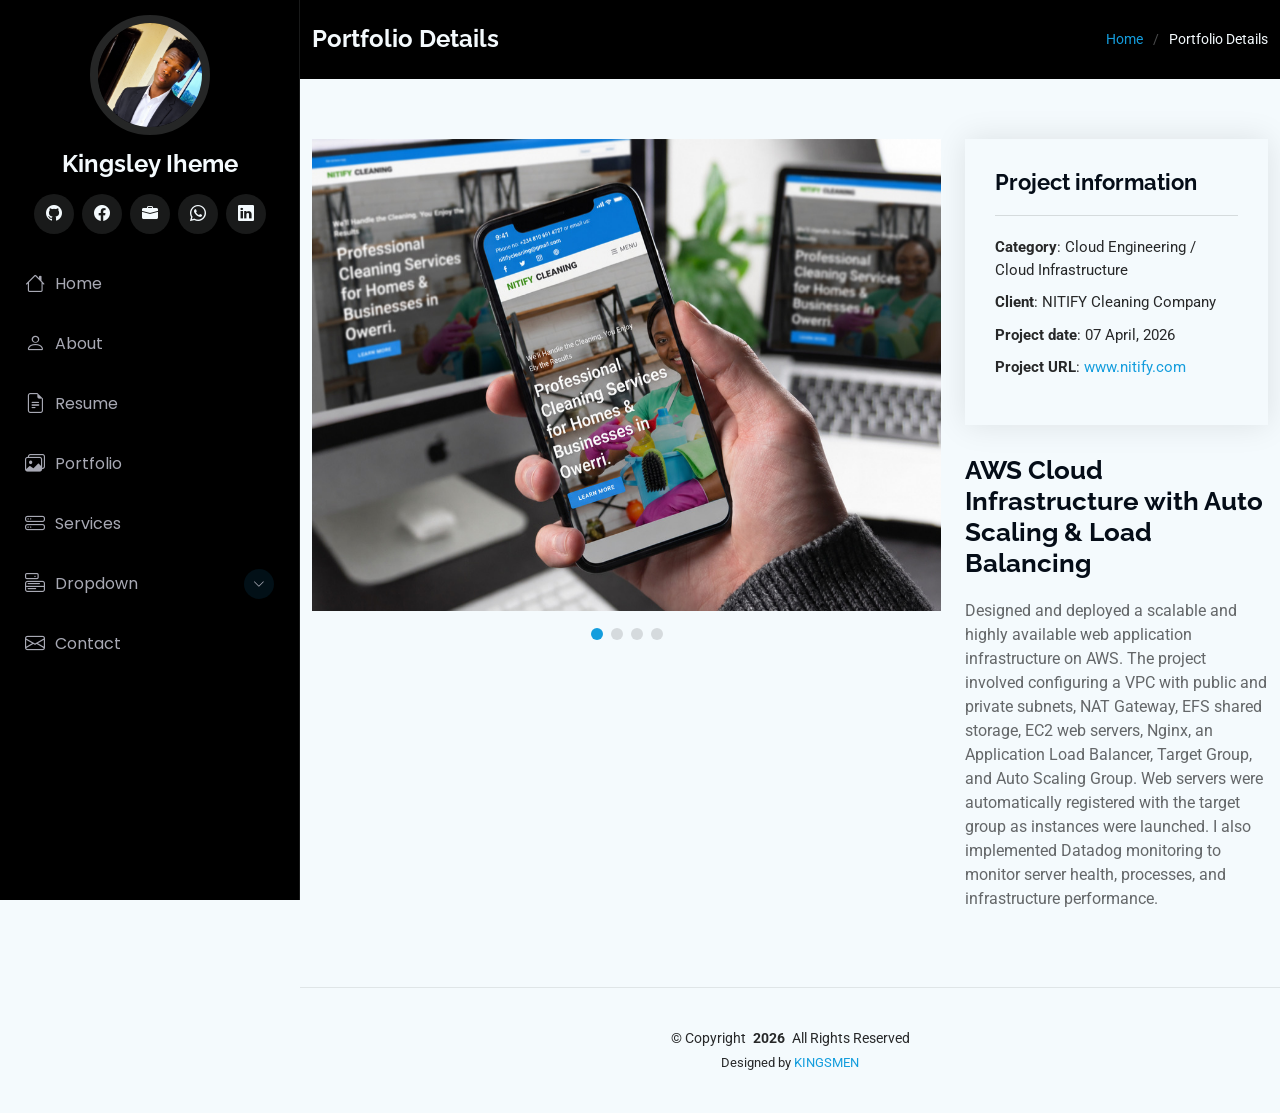
<file: portfolio-details.html>
<!DOCTYPE html>
<html lang="en">

<head>
  <meta charset="utf-8">
  <meta content="width=device-width, initial-scale=1.0" name="viewport">
  <title>Portfolio Details - KINGSMEN WEBSITE</title>
  <meta content="" name="description">
  <meta content="" name="keywords">

  <!-- Favicons -->
  <link href="assets/img/favicon.png" rel="icon">
  <link href="assets/img/apple-touch-icon.png" rel="apple-touch-icon">

  <!-- Fonts -->
  <link href="https://fonts.googleapis.com" rel="preconnect">
  <link href="https://fonts.gstatic.com" rel="preconnect" crossorigin>
  <link href="https://fonts.googleapis.com/css2?family=Roboto:ital,wght@0,100;0,300;0,400;0,500;0,700;0,900;1,100;1,300;1,400;1,500;1,700;1,900&family=Poppins:ital,wght@0,100;0,200;0,300;0,400;0,500;0,600;0,700;0,800;0,900;1,100;1,200;1,300;1,400;1,500;1,600;1,700;1,800;1,900&family=Raleway:ital,wght@0,100;0,200;0,300;0,400;0,500;0,600;0,700;0,800;0,900;1,100;1,200;1,300;1,400;1,500;1,600;1,700;1,800;1,900&display=swap" rel="stylesheet">

  <!-- Vendor CSS Files -->
  <link href="assets/vendor/bootstrap/css/bootstrap.min.css" rel="stylesheet">
  <link href="assets/vendor/bootstrap-icons/bootstrap-icons.css" rel="stylesheet">
  <link href="assets/vendor/aos/aos.css" rel="stylesheet">
  <link href="assets/vendor/glightbox/css/glightbox.min.css" rel="stylesheet">
  <link href="assets/vendor/swiper/swiper-bundle.min.css" rel="stylesheet">

  <!-- Main CSS File -->
  <link href="assets/css/main.css" rel="stylesheet">

  <!-- =======================================================
  * Template Name: KINGSMEN
  * Template URL: https://bootstrapmade.com/KINGSMEN-bootstrap-portfolio-websites-template/
  * Updated: Jun 29 2024 with Bootstrap v5.3.3
  * Author: BootstrapMade.com
  * License: https://bootstrapmade.com/license/
  ======================================================== -->
</head>

<body class="portfolio-details-page">

  <header id="header" class="header dark-background d-flex flex-column">
    <i class="header-toggle d-xl-none bi bi-list"></i>

    <div class="profile-img">
      <img src="assets/img/my-profile-img.jpg" alt="" class="img-fluid rounded-circle">
    </div>

    <a href="index.html" class="logo d-flex align-items-center justify-content-center">
      <!-- Uncomment the line below if you also wish to use an image logo -->
      <!-- <img src="assets/img/logo.png" alt=""> -->
      <h1 class="sitename">Kingsley Iheme</h1>
    </a>

    <div class="social-links text-center">
      <a href="https://github.com/Kingsmen55944" class="github" target="_blank" rel="noopener noreferrer">
    <i class="bi bi-github"></i>
</a>
      <a href="https://www.facebook.com/share/19dTwUuHgq/" class="facebook"><i class="bi bi-facebook"></i></a>
      <a href="https://www.upwork.com/freelancers/~01be17af143e6001e0" class="upwork" target="_blank" rel="noopener noreferrer">
    <i class="bi bi-briefcase-fill"></i>
</a>      <a href="https://wa.me/2348107988247" target="_blank">
    <i class="bi bi-whatsapp"></i>
</a>
      <a href="https://www.linkedin.com/in/kingsley-ugochukwu-iheme-91b110419?utm_source=share_via&utm_content=profile&utm_medium=member_android" class="linkedin"><i class="bi bi-linkedin"></i></a>
    </div>

    <nav id="navmenu" class="navmenu">
      <ul>
        <li><a href="#hero"><i class="bi bi-house navicon"></i>Home</a></li>
        <li><a href="#about"><i class="bi bi-person navicon"></i> About</a></li>
        <li><a href="#resume"><i class="bi bi-file-earmark-text navicon"></i> Resume</a></li>
        <li><a href="#portfolio"><i class="bi bi-images navicon"></i> Portfolio</a></li>
        <li><a href="#services"><i class="bi bi-hdd-stack navicon"></i> Services</a></li>
        <li class="dropdown"><a href="#"><i class="bi bi-menu-button navicon"></i> <span>Dropdown</span> <i class="bi bi-chevron-down toggle-dropdown"></i></a>
          <ul>
            <li><a href="#">Dropdown 1</a></li>
            <li class="dropdown"><a href="#"><span>Deep Dropdown</span> <i class="bi bi-chevron-down toggle-dropdown"></i></a>
              <ul>
                <li><a href="#">Deep Dropdown 1</a></li>
                <li><a href="#">Deep Dropdown 2</a></li>
                <li><a href="#">Deep Dropdown 3</a></li>
                <li><a href="#">Deep Dropdown 4</a></li>
                <li><a href="#">Deep Dropdown 5</a></li>
              </ul>
            </li>
            <li><a href="#">Dropdown 2</a></li>
            <li><a href="#">Dropdown 3</a></li>
            <li><a href="#">Dropdown 4</a></li>
          </ul>
        </li>
        <li><a href="#contact"><i class="bi bi-envelope navicon"></i> Contact</a></li>
      </ul>
    </nav>

  </header>

  <main class="main">

    <!-- Page Title -->
    <div class="page-title dark-background">
      <div class="container d-lg-flex justify-content-between align-items-center">
        <h1 class="mb-2 mb-lg-0">Portfolio Details</h1>
        <nav class="breadcrumbs">
          <ol>
            <li><a href="index.html">Home</a></li>
            <li class="current">Portfolio Details</li>
          </ol>
        </nav>
      </div>
    </div><!-- End Page Title -->

    <!-- Portfolio Details Section -->
    <section id="portfolio-details" class="portfolio-details section">

      <div class="container" data-aos="fade-up" data-aos-delay="100">

        <div class="row gy-4">

          <div class="col-lg-8">
            <div class="portfolio-details-slider swiper init-swiper">

              <script type="application/json" class="swiper-config">
                {
                  "loop": true,
                  "speed": 600,
                  "autoplay": {
                    "delay": 5000
                  },
                  "slidesPerView": "auto",
                  "pagination": {
                    "el": ".swiper-pagination",
                    "type": "bullets",
                    "clickable": true
                  }
                }
              </script>

              <div class="swiper-wrapper align-items-center">

                <div class="swiper-slide">
                  <img src="assets/img/portfolio/app-1.jpg" alt="">
                </div>

                <div class="swiper-slide">
                  <img src="assets/img/portfolio/mmm.jpg" alt="">
                </div>

                <div class="swiper-slide">
                  <img src="assets/img/portfolio/awsBK.jpg" alt="">
                </div>

                <div class="swiper-slide">
                  <img src="assets/img/portfolio/lll.jpg" alt="">
                </div>

              </div>
              <div class="swiper-pagination"></div>
            </div>
          </div>

          <div class="col-lg-4">
            <div class="portfolio-info" data-aos="fade-up" data-aos-delay="200">
              <h3>Project information</h3>
              <ul>
                <li><strong>Category</strong>: Cloud Engineering / Cloud Infrastructure</li>
                <li><strong>Client</strong>: NITIFY Cleaning Company</li>
                <li><strong>Project date</strong>: 07 April, 2026</li>
                <li><strong>Project URL</strong>: <a href="https://nitify1.netlify.app/">www.nitify.com</a></li>
              </ul>
            </div>
            <div class="portfolio-description" data-aos="fade-up" data-aos-delay="300">
              <h2>AWS Cloud Infrastructure with Auto Scaling & Load Balancing</h2>
              <p>
                Designed and deployed a scalable and highly available web application infrastructure on AWS. The project involved configuring a VPC with public and private subnets, NAT Gateway, EFS shared storage, EC2 web servers, Nginx, an Application Load Balancer, Target Group, and Auto Scaling Group. Web servers were automatically registered with the target group as instances were launched. I also implemented Datadog monitoring to monitor server health, processes, and infrastructure performance.

              </p>
            </div>
          </div>

        </div>

      </div>

    </section><!-- /Portfolio Details Section -->

  </main>

  <footer id="footer" class="footer position-relative light-background">

    <div class="container">
      <div class="copyright text-center ">
        <p>© <span>Copyright</span> <strong class="px-1 sitename">2026</strong> <span>All Rights Reserved</span></p>
      </div>
      <div class="credits">
        <!-- All the links in the footer should remain intact. -->
        <!-- You can delete the links only if you've purchased the pro version. -->
        <!-- Licensing information: https://bootstrapmade.com/license/ -->
        <!-- Purchase the pro version with working PHP/AJAX contact form: [buy-url] -->
        Designed by <a href="https://www.linkedin.com/in/kingsley-ugochukwu-iheme-91b110419?utm_source=share_via&utm_content=profile&utm_medium=member_android">KINGSMEN</a>
      </div>
    </div>

  </footer>

  <!-- Scroll Top -->
  <a href="#" id="scroll-top" class="scroll-top d-flex align-items-center justify-content-center"><i class="bi bi-arrow-up-short"></i></a>

  <!-- Preloader -->
  <div id="preloader"></div>

  <!-- Vendor JS Files -->
  <script src="assets/vendor/bootstrap/js/bootstrap.bundle.min.js"></script>
  <script src="assets/vendor/php-email-form/validate.js"></script>
  <script src="assets/vendor/aos/aos.js"></script>
  <script src="assets/vendor/typed.js/typed.umd.js"></script>
  <script src="assets/vendor/purecounter/purecounter_vanilla.js"></script>
  <script src="assets/vendor/waypoints/noframework.waypoints.js"></script>
  <script src="assets/vendor/glightbox/js/glightbox.min.js"></script>
  <script src="assets/vendor/imagesloaded/imagesloaded.pkgd.min.js"></script>
  <script src="assets/vendor/isotope-layout/isotope.pkgd.min.js"></script>
  <script src="assets/vendor/swiper/swiper-bundle.min.js"></script>

  <!-- Main JS File -->
  <script src="assets/js/main.js"></script>

</body>

</html>
</file>
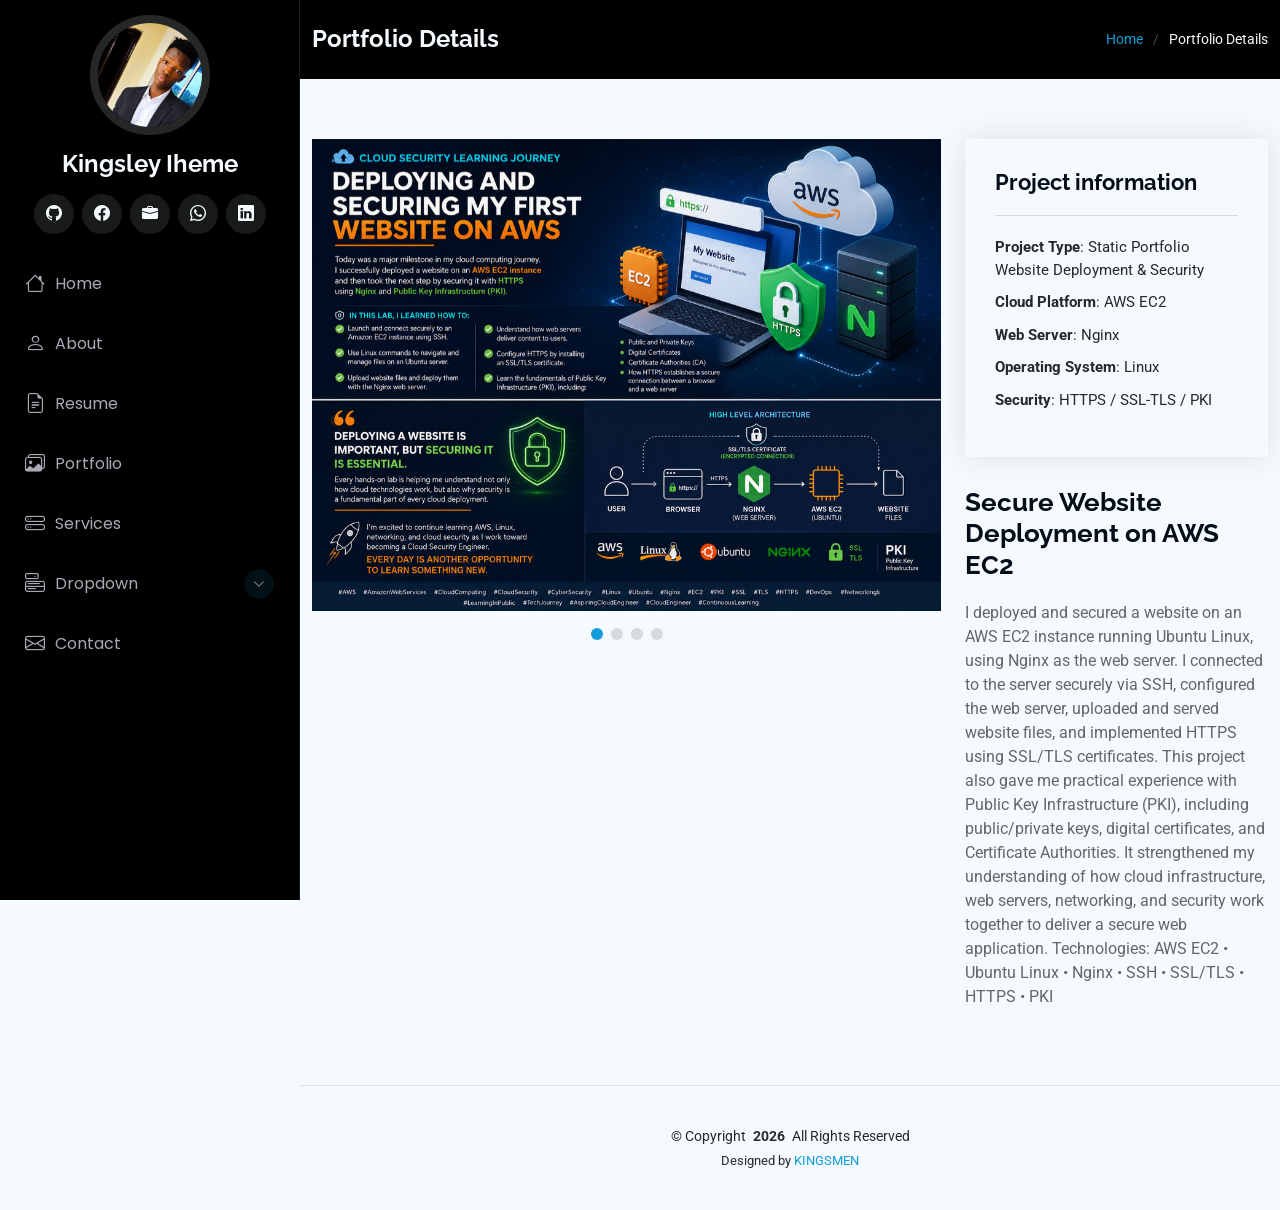
<file: project-cybersecurity.html>
<!DOCTYPE html>
<html lang="en">

<head>
  <meta charset="utf-8">
  <meta content="width=device-width, initial-scale=1.0" name="viewport">
  <title>Portfolio Details - KINGSMEN WEBSITE</title>
  <meta content="" name="description">
  <meta content="" name="keywords">

  <!-- Favicons -->
  <link href="assets/img/favicon.png" rel="icon">
  <link href="assets/img/apple-touch-icon.png" rel="apple-touch-icon">

  <!-- Fonts -->
  <link href="https://fonts.googleapis.com" rel="preconnect">
  <link href="https://fonts.gstatic.com" rel="preconnect" crossorigin>
  <link href="https://fonts.googleapis.com/css2?family=Roboto:ital,wght@0,100;0,300;0,400;0,500;0,700;0,900;1,100;1,300;1,400;1,500;1,700;1,900&family=Poppins:ital,wght@0,100;0,200;0,300;0,400;0,500;0,600;0,700;0,800;0,900;1,100;1,200;1,300;1,400;1,500;1,600;1,700;1,800;1,900&family=Raleway:ital,wght@0,100;0,200;0,300;0,400;0,500;0,600;0,700;0,800;0,900;1,100;1,200;1,300;1,400;1,500;1,600;1,700;1,800;1,900&display=swap" rel="stylesheet">

  <!-- Vendor CSS Files -->
  <link href="assets/vendor/bootstrap/css/bootstrap.min.css" rel="stylesheet">
  <link href="assets/vendor/bootstrap-icons/bootstrap-icons.css" rel="stylesheet">
  <link href="assets/vendor/aos/aos.css" rel="stylesheet">
  <link href="assets/vendor/glightbox/css/glightbox.min.css" rel="stylesheet">
  <link href="assets/vendor/swiper/swiper-bundle.min.css" rel="stylesheet">

  <!-- Main CSS File -->
  <link href="assets/css/main.css" rel="stylesheet">

  <!-- =======================================================
  * Template Name: KINGSMEN
  * Template URL: https://bootstrapmade.com/KINGSMEN-bootstrap-portfolio-websites-template/
  * Updated: Jun 29 2024 with Bootstrap v5.3.3
  * Author: BootstrapMade.com
  * License: https://bootstrapmade.com/license/
  ======================================================== -->
</head>

<body class="portfolio-details-page">

  <header id="header" class="header dark-background d-flex flex-column">
    <i class="header-toggle d-xl-none bi bi-list"></i>

    <div class="profile-img">
      <img src="assets/img/my-profile-img.jpg" alt="" class="img-fluid rounded-circle">
    </div>

    <a href="index.html" class="logo d-flex align-items-center justify-content-center">
      <!-- Uncomment the line below if you also wish to use an image logo -->
      <!-- <img src="assets/img/logo.png" alt=""> -->
      <h1 class="sitename">Kingsley Iheme</h1>
    </a>

    <div class="social-links text-center">
      <a href="https://github.com/Kingsmen55944" class="github" target="_blank" rel="noopener noreferrer">
    <i class="bi bi-github"></i>
</a>
      <a href="https://www.facebook.com/share/19dTwUuHgq/" class="facebook"><i class="bi bi-facebook"></i></a>
      <a href="https://www.upwork.com/freelancers/~01be17af143e6001e0" class="upwork" target="_blank" rel="noopener noreferrer">
    <i class="bi bi-briefcase-fill"></i>
</a>      <a href="https://wa.me/2348107988247" target="_blank">
    <i class="bi bi-whatsapp"></i>
</a>
      <a href="https://www.linkedin.com/in/kingsley-ugochukwu-iheme-91b110419?utm_source=share_via&utm_content=profile&utm_medium=member_android" class="linkedin"><i class="bi bi-linkedin"></i></a>
    </div>

    <nav id="navmenu" class="navmenu">
      <ul>
        <li><a href="#hero"><i class="bi bi-house navicon"></i>Home</a></li>
        <li><a href="#about"><i class="bi bi-person navicon"></i> About</a></li>
        <li><a href="#resume"><i class="bi bi-file-earmark-text navicon"></i> Resume</a></li>
        <li><a href="#portfolio"><i class="bi bi-images navicon"></i> Portfolio</a></li>
        <li><a href="#services"><i class="bi bi-hdd-stack navicon"></i> Services</a></li>
        <li class="dropdown"><a href="#"><i class="bi bi-menu-button navicon"></i> <span>Dropdown</span> <i class="bi bi-chevron-down toggle-dropdown"></i></a>
          <ul>
            <li><a href="#">Dropdown 1</a></li>
            <li class="dropdown"><a href="#"><span>Deep Dropdown</span> <i class="bi bi-chevron-down toggle-dropdown"></i></a>
              <ul>
                <li><a href="#">Deep Dropdown 1</a></li>
                <li><a href="#">Deep Dropdown 2</a></li>
                <li><a href="#">Deep Dropdown 3</a></li>
                <li><a href="#">Deep Dropdown 4</a></li>
                <li><a href="#">Deep Dropdown 5</a></li>
              </ul>
            </li>
            <li><a href="#">Dropdown 2</a></li>
            <li><a href="#">Dropdown 3</a></li>
            <li><a href="#">Dropdown 4</a></li>
          </ul>
        </li>
        <li><a href="#contact"><i class="bi bi-envelope navicon"></i> Contact</a></li>
      </ul>
    </nav>

  </header>

  <main class="main">

    <!-- Page Title -->
    <div class="page-title dark-background">
      <div class="container d-lg-flex justify-content-between align-items-center">
        <h1 class="mb-2 mb-lg-0">Portfolio Details</h1>
        <nav class="breadcrumbs">
          <ol>
            <li><a href="index.html">Home</a></li>
            <li class="current">Portfolio Details</li>
          </ol>
        </nav>
      </div>
    </div><!-- End Page Title -->

    <!-- Portfolio Details Section -->
    <section id="portfolio-details" class="portfolio-details section">

      <div class="container" data-aos="fade-up" data-aos-delay="100">

        <div class="row gy-4">

          <div class="col-lg-8">
            <div class="portfolio-details-slider swiper init-swiper">

              <script type="application/json" class="swiper-config">
                {
                  "loop": true,
                  "speed": 600,
                  "autoplay": {
                    "delay": 5000
                  },
                  "slidesPerView": "auto",
                  "pagination": {
                    "el": ".swiper-pagination",
                    "type": "bullets",
                    "clickable": true
                  }
                }
              </script>

              <div class="swiper-wrapper align-items-center">

                <div class="swiper-slide">
                  <img src="assets/img/portfolio/front.jpg" alt="">
                </div>

                <div class="swiper-slide">
  <div class="video-thumbnail" onclick="openVideo()">
    
    <img src="assets/img/portfolio/aws.jpg"
         alt="AWS Project Video">

    <div class="video-play-icon">
      <i class="bi bi-play-fill"></i>
    </div>

  </div>
</div>
<div class="swiper-slide">
                  <img src="assets/img/portfolio/A.jpg" alt="">
                </div>

                <div class="swiper-slide">
                  <img src="assets/img/portfolio/sss.jpg" alt="">
                </div>

              </div>
              <div class="swiper-pagination"></div>
            </div>
          </div>

          <div class="col-lg-4">
            <div class="portfolio-info" data-aos="fade-up" data-aos-delay="200">
              <h3>Project information</h3>
              <ul>
                <li><strong>Project Type</strong>: Static Portfolio Website Deployment & Security</li>
                <li><strong>Cloud Platform</strong>: AWS EC2</li>
                <li><strong>Web Server</strong>: Nginx</li>
                <li><strong>Operating System</strong>: Linux</li>
                <li><strong>Security</strong>: HTTPS / SSL-TLS / PKI</li>
              </ul>
            </div>
            <div class="portfolio-description" data-aos="fade-up" data-aos-delay="300">
              <h2>Secure Website Deployment on AWS EC2</h2>
              <p>
                I deployed and secured a website on an AWS EC2 instance running Ubuntu Linux, using Nginx as the web server. I connected to the server securely via SSH, configured the web server, uploaded and served website files, and implemented HTTPS using SSL/TLS certificates.
This project also gave me practical experience with Public Key Infrastructure (PKI), including public/private keys, digital certificates, and Certificate Authorities. It strengthened my understanding of how cloud infrastructure, web servers, networking, and security work together to deliver a secure web application.
Technologies: AWS EC2 • Ubuntu Linux • Nginx • SSH • SSL/TLS • HTTPS • PKI

              </p>
            </div>
          </div>

        </div>

      </div>

    </section><!-- /Portfolio Details Section -->

  </main>

  <footer id="footer" class="footer position-relative light-background">

    <div class="container">
      <div class="copyright text-center ">
        <p>© <span>Copyright</span> <strong class="px-1 sitename">2026</strong> <span>All Rights Reserved</span></p>
      </div>
      <div class="credits">
        <!-- All the links in the footer should remain intact. -->
        <!-- You can delete the links only if you've purchased the pro version. -->
        <!-- Licensing information: https://bootstrapmade.com/license/ -->
        <!-- Purchase the pro version with working PHP/AJAX contact form: [buy-url] -->
        Designed by <a href="https://www.linkedin.com/in/kingsley-ugochukwu-iheme-91b110419?utm_source=share_via&utm_content=profile&utm_medium=member_android">KINGSMEN</a>
      </div>
    </div>

  </footer>

  <!-- Scroll Top -->
  <a href="#" id="scroll-top" class="scroll-top d-flex align-items-center justify-content-center"><i class="bi bi-arrow-up-short"></i></a>

  <!-- Preloader -->
  <div id="preloader"></div>

  <!-- Vendor JS Files -->
  <script src="assets/vendor/bootstrap/js/bootstrap.bundle.min.js"></script>
  <script src="assets/vendor/php-email-form/validate.js"></script>
  <script src="assets/vendor/aos/aos.js"></script>
  <script src="assets/vendor/typed.js/typed.umd.js"></script>
  <script src="assets/vendor/purecounter/purecounter_vanilla.js"></script>
  <script src="assets/vendor/waypoints/noframework.waypoints.js"></script>
  <script src="assets/vendor/glightbox/js/glightbox.min.js"></script>
  <script src="assets/vendor/imagesloaded/imagesloaded.pkgd.min.js"></script>
  <script src="assets/vendor/isotope-layout/isotope.pkgd.min.js"></script>
  <script src="assets/vendor/swiper/swiper-bundle.min.js"></script>

  <!-- Main JS File -->
  <script src="assets/js/main.js"></script>
<!-- Video Popup -->
<div id="videoModal" class="video-modal">

  <span class="video-close" onclick="closeVideo()">&times;</span>

  <video id="myVideo" controls>
    <source src="assets/videos/testing.mp4" type="video/mp4">
    Your browser does not support the video tag.
  </video>

</div>
<script>
function openVideo() {
  document.getElementById("videoModal").style.display = "flex";
}

function closeVideo() {
  document.getElementById("videoModal").style.display = "none";
  document.getElementById("myVideo").pause();
  document.getElementById("myVideo").currentTime = 0;
}
</script>
</body>

</html>
</file>
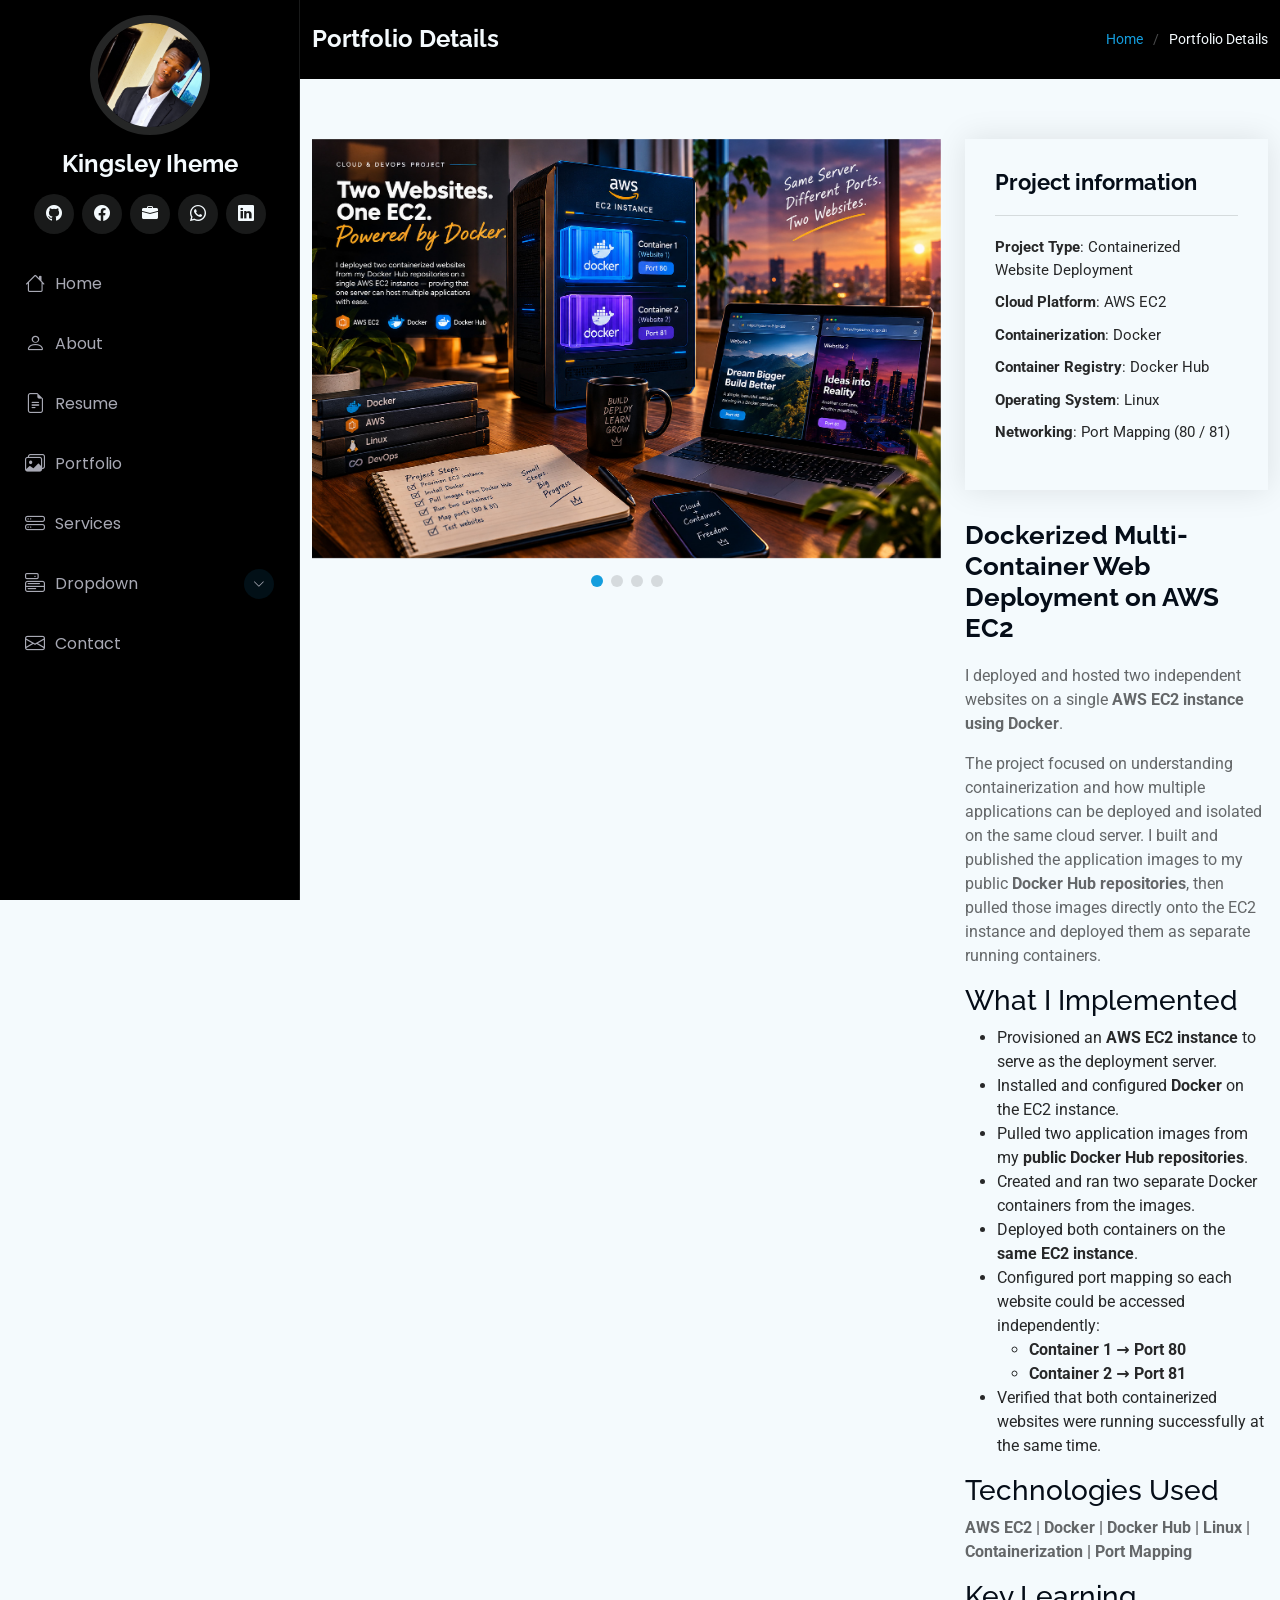
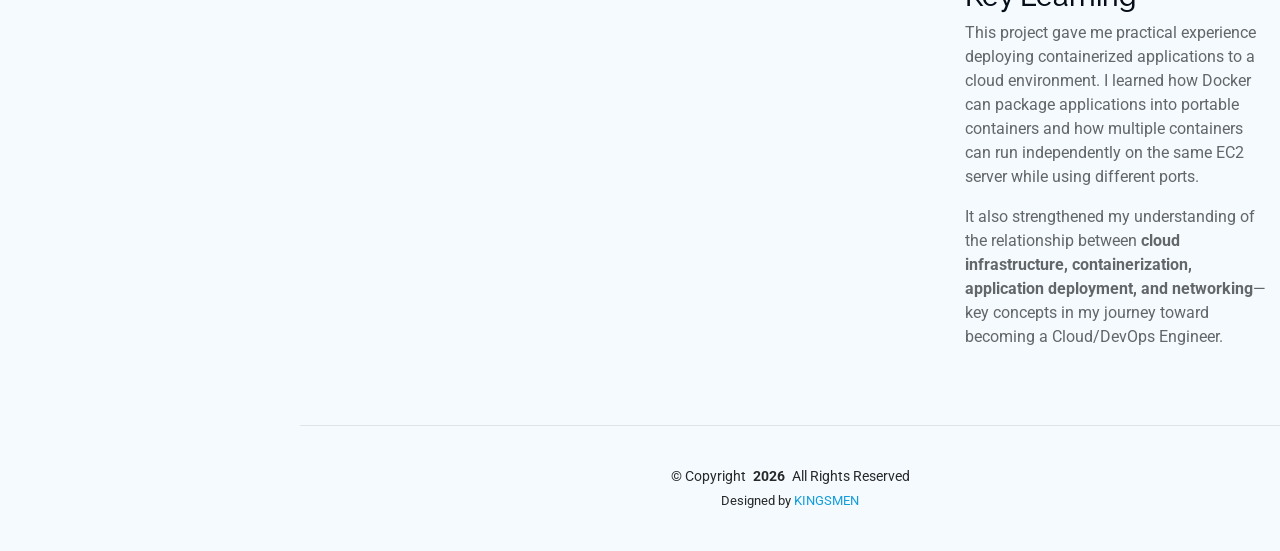
<file: project-devops.html>
<!DOCTYPE html>
<html lang="en">

<head>
  <meta charset="utf-8">
  <meta content="width=device-width, initial-scale=1.0" name="viewport">
  <title>Portfolio Details - KINGSMEN WEBSITE</title>
  <meta content="" name="description">
  <meta content="" name="keywords">

  <!-- Favicons -->
  <link href="assets/img/favicon.png" rel="icon">
  <link href="assets/img/apple-touch-icon.png" rel="apple-touch-icon">

  <!-- Fonts -->
  <link href="https://fonts.googleapis.com" rel="preconnect">
  <link href="https://fonts.gstatic.com" rel="preconnect" crossorigin>
  <link href="https://fonts.googleapis.com/css2?family=Roboto:ital,wght@0,100;0,300;0,400;0,500;0,700;0,900;1,100;1,300;1,400;1,500;1,700;1,900&family=Poppins:ital,wght@0,100;0,200;0,300;0,400;0,500;0,600;0,700;0,800;0,900;1,100;1,200;1,300;1,400;1,500;1,600;1,700;1,800;1,900&family=Raleway:ital,wght@0,100;0,200;0,300;0,400;0,500;0,600;0,700;0,800;0,900;1,100;1,200;1,300;1,400;1,500;1,600;1,700;1,800;1,900&display=swap" rel="stylesheet">

  <!-- Vendor CSS Files -->
  <link href="assets/vendor/bootstrap/css/bootstrap.min.css" rel="stylesheet">
  <link href="assets/vendor/bootstrap-icons/bootstrap-icons.css" rel="stylesheet">
  <link href="assets/vendor/aos/aos.css" rel="stylesheet">
  <link href="assets/vendor/glightbox/css/glightbox.min.css" rel="stylesheet">
  <link href="assets/vendor/swiper/swiper-bundle.min.css" rel="stylesheet">

  <!-- Main CSS File -->
  <link href="assets/css/main.css" rel="stylesheet">

  <!-- =======================================================
  * Template Name: KINGSMEN
  * Template URL: https://bootstrapmade.com/KINGSMEN-bootstrap-portfolio-websites-template/
  * Updated: Jun 29 2024 with Bootstrap v5.3.3
  * Author: BootstrapMade.com
  * License: https://bootstrapmade.com/license/
  ======================================================== -->
</head>

<body class="portfolio-details-page">

  <header id="header" class="header dark-background d-flex flex-column">
    <i class="header-toggle d-xl-none bi bi-list"></i>

    <div class="profile-img">
      <img src="assets/img/my-profile-img.jpg" alt="" class="img-fluid rounded-circle">
    </div>

    <a href="index.html" class="logo d-flex align-items-center justify-content-center">
      <!-- Uncomment the line below if you also wish to use an image logo -->
      <!-- <img src="assets/img/logo.png" alt=""> -->
      <h1 class="sitename">Kingsley Iheme</h1>
    </a>

    <div class="social-links text-center">
      <a href="https://github.com/Kingsmen55944" class="github" target="_blank" rel="noopener noreferrer">
    <i class="bi bi-github"></i>
</a>
      <a href="https://www.facebook.com/share/19dTwUuHgq/" class="facebook"><i class="bi bi-facebook"></i></a>
      <a href="https://www.upwork.com/freelancers/~01be17af143e6001e0" class="upwork" target="_blank" rel="noopener noreferrer">
    <i class="bi bi-briefcase-fill"></i>
</a>      <a href="https://wa.me/2348107988247" target="_blank">
    <i class="bi bi-whatsapp"></i>
</a>
      <a href="https://www.linkedin.com/in/kingsley-ugochukwu-iheme-91b110419?utm_source=share_via&utm_content=profile&utm_medium=member_android" class="linkedin"><i class="bi bi-linkedin"></i></a>
    </div>

    <nav id="navmenu" class="navmenu">
      <ul>
        <li><a href="#hero"><i class="bi bi-house navicon"></i>Home</a></li>
        <li><a href="#about"><i class="bi bi-person navicon"></i> About</a></li>
        <li><a href="#resume"><i class="bi bi-file-earmark-text navicon"></i> Resume</a></li>
        <li><a href="#portfolio"><i class="bi bi-images navicon"></i> Portfolio</a></li>
        <li><a href="#services"><i class="bi bi-hdd-stack navicon"></i> Services</a></li>
        <li class="dropdown"><a href="#"><i class="bi bi-menu-button navicon"></i> <span>Dropdown</span> <i class="bi bi-chevron-down toggle-dropdown"></i></a>
          <ul>
            <li><a href="#">Dropdown 1</a></li>
            <li class="dropdown"><a href="#"><span>Deep Dropdown</span> <i class="bi bi-chevron-down toggle-dropdown"></i></a>
              <ul>
                <li><a href="#">Deep Dropdown 1</a></li>
                <li><a href="#">Deep Dropdown 2</a></li>
                <li><a href="#">Deep Dropdown 3</a></li>
                <li><a href="#">Deep Dropdown 4</a></li>
                <li><a href="#">Deep Dropdown 5</a></li>
              </ul>
            </li>
            <li><a href="#">Dropdown 2</a></li>
            <li><a href="#">Dropdown 3</a></li>
            <li><a href="#">Dropdown 4</a></li>
          </ul>
        </li>
        <li><a href="#contact"><i class="bi bi-envelope navicon"></i> Contact</a></li>
      </ul>
    </nav>

  </header>

  <main class="main">

    <!-- Page Title -->
    <div class="page-title dark-background">
      <div class="container d-lg-flex justify-content-between align-items-center">
        <h1 class="mb-2 mb-lg-0">Portfolio Details</h1>
        <nav class="breadcrumbs">
          <ol>
            <li><a href="index.html">Home</a></li>
            <li class="current">Portfolio Details</li>
          </ol>
        </nav>
      </div>
    </div><!-- End Page Title -->

    <!-- Portfolio Details Section -->
    <section id="portfolio-details" class="portfolio-details section">

      <div class="container" data-aos="fade-up" data-aos-delay="100">

        <div class="row gy-4">

          <div class="col-lg-8">
            <div class="portfolio-details-slider swiper init-swiper">

              <script type="application/json" class="swiper-config">
                {
                  "loop": true,
                  "speed": 600,
                  "autoplay": {
                    "delay": 5000
                  },
                  "slidesPerView": "auto",
                  "pagination": {
                    "el": ".swiper-pagination",
                    "type": "bullets",
                    "clickable": true
                  }
                }
              </script>

              <div class="swiper-wrapper align-items-center">

                <div class="swiper-slide">
                  <img src="assets/img/portfolio/main.jpg" alt="">
                </div>

                <div class="swiper-slide">
  <div class="video-thumbnail" onclick="openVideo()">
    
    <img src="assets/img/portfolio/app-2.jpg"
         alt="AWS Project Video">

    <div class="video-play-icon">
      <i class="bi bi-play-fill"></i>
    </div>

  </div>
</div>
<div class="swiper-slide">
                  <img src="assets/img/portfolio/app-3.jpg" alt="">
                </div>
                <div class="swiper-slide">
                  <img src="assets/img/portfolio/last.jpg" alt="">
                </div>

              </div>
              <div class="swiper-pagination"></div>
            </div>
          </div>

          <div class="col-lg-4">
            <div class="portfolio-info" data-aos="fade-up" data-aos-delay="200">
              <h3>Project information</h3>
              <ul>
                <li><strong>Project Type</strong>: Containerized Website Deployment</li>
<li><strong>Cloud Platform</strong>: AWS EC2</li>
<li><strong>Containerization</strong>: Docker</li>
<li><strong>Container Registry</strong>: Docker Hub</li>
<li><strong>Operating System</strong>: Linux</li>
<li><strong>Networking</strong>: Port Mapping (80 / 81)</li>

              </ul>
            </div>
            <div class="portfolio-description" data-aos="fade-up" data-aos-delay="300">
              <h2>Dockerized Multi-Container Web Deployment on AWS EC2</h2>
              <p>I deployed and hosted two independent websites on a single <strong>AWS EC2 instance using Docker</strong>. </p>

<p> The project focused on understanding containerization and how multiple applications can be deployed and isolated on the same cloud server. I built and published the application images to my public <strong>Docker Hub repositories</strong>, then pulled those images directly onto the EC2 instance and deployed them as separate running containers. </p>

<h3>What I Implemented</h3>

<ul> <li>Provisioned an <strong>AWS EC2 instance</strong> to serve as the deployment server.</li> <li>Installed and configured <strong>Docker</strong> on the EC2 instance.</li> <li>Pulled two application images from my <strong>public Docker Hub repositories</strong>.</li> <li>Created and ran two separate Docker containers from the images.</li> <li>Deployed both containers on the <strong>same EC2 instance</strong>.</li> <li>Configured port mapping so each website could be accessed independently: <ul> <li><strong>Container 1 → Port 80</strong></li> <li><strong>Container 2 → Port 81</strong></li> </ul> </li> <li>Verified that both containerized websites were running successfully at the same time.</li> </ul>

<h3>Technologies Used</h3>

<p> <strong>AWS EC2 | Docker | Docker Hub | Linux | Containerization | Port Mapping</strong> </p>

<h3>Key Learning</h3>

<p> This project gave me practical experience deploying containerized applications to a cloud environment. I learned how Docker can package applications into portable containers and how multiple containers can run independently on the same EC2 server while using different ports. </p>

<p> It also strengthened my understanding of the relationship between <strong>cloud infrastructure, containerization, application deployment, and networking</strong>—key concepts in my journey toward becoming a Cloud/DevOps Engineer. </p>
            </div>
          </div>

        </div>

      </div>

    </section><!-- /Portfolio Details Section -->

  </main>

  <footer id="footer" class="footer position-relative light-background">

    <div class="container">
      <div class="copyright text-center ">
        <p>© <span>Copyright</span> <strong class="px-1 sitename">2026</strong> <span>All Rights Reserved</span></p>
      </div>
      <div class="credits">
        <!-- All the links in the footer should remain intact. -->
        <!-- You can delete the links only if you've purchased the pro version. -->
        <!-- Licensing information: https://bootstrapmade.com/license/ -->
        <!-- Purchase the pro version with working PHP/AJAX contact form: [buy-url] -->
        Designed by <a href="https://www.linkedin.com/in/kingsley-ugochukwu-iheme-91b110419?utm_source=share_via&utm_content=profile&utm_medium=member_android">KINGSMEN</a>
      </div>
    </div>

  </footer>

  <!-- Scroll Top -->
  <a href="#" id="scroll-top" class="scroll-top d-flex align-items-center justify-content-center"><i class="bi bi-arrow-up-short"></i></a>

  <!-- Preloader -->
  <div id="preloader"></div>

  <!-- Vendor JS Files -->
  <script src="assets/vendor/bootstrap/js/bootstrap.bundle.min.js"></script>
  <script src="assets/vendor/php-email-form/validate.js"></script>
  <script src="assets/vendor/aos/aos.js"></script>
  <script src="assets/vendor/typed.js/typed.umd.js"></script>
  <script src="assets/vendor/purecounter/purecounter_vanilla.js"></script>
  <script src="assets/vendor/waypoints/noframework.waypoints.js"></script>
  <script src="assets/vendor/glightbox/js/glightbox.min.js"></script>
  <script src="assets/vendor/imagesloaded/imagesloaded.pkgd.min.js"></script>
  <script src="assets/vendor/isotope-layout/isotope.pkgd.min.js"></script>
  <script src="assets/vendor/swiper/swiper-bundle.min.js"></script>

  <!-- Main JS File -->
  <script src="assets/js/main.js"></script>
<!-- Video Popup -->
<div id="videoModal" class="video-modal">

  <span class="video-close" onclick="closeVideo()">&times;</span>

  <video id="myVideo" controls>
    <source src="assets/videos/dev.mp4" type="video/mp4">
    Your browser does not support the video tag.
  </video>

</div>
<script>
function openVideo() {
  document.getElementById("videoModal").style.display = "flex";
}

function closeVideo() {
  document.getElementById("videoModal").style.display = "none";
  document.getElementById("myVideo").pause();
  document.getElementById("myVideo").currentTime = 0;
}
</script>
</body>

</html>
</file>
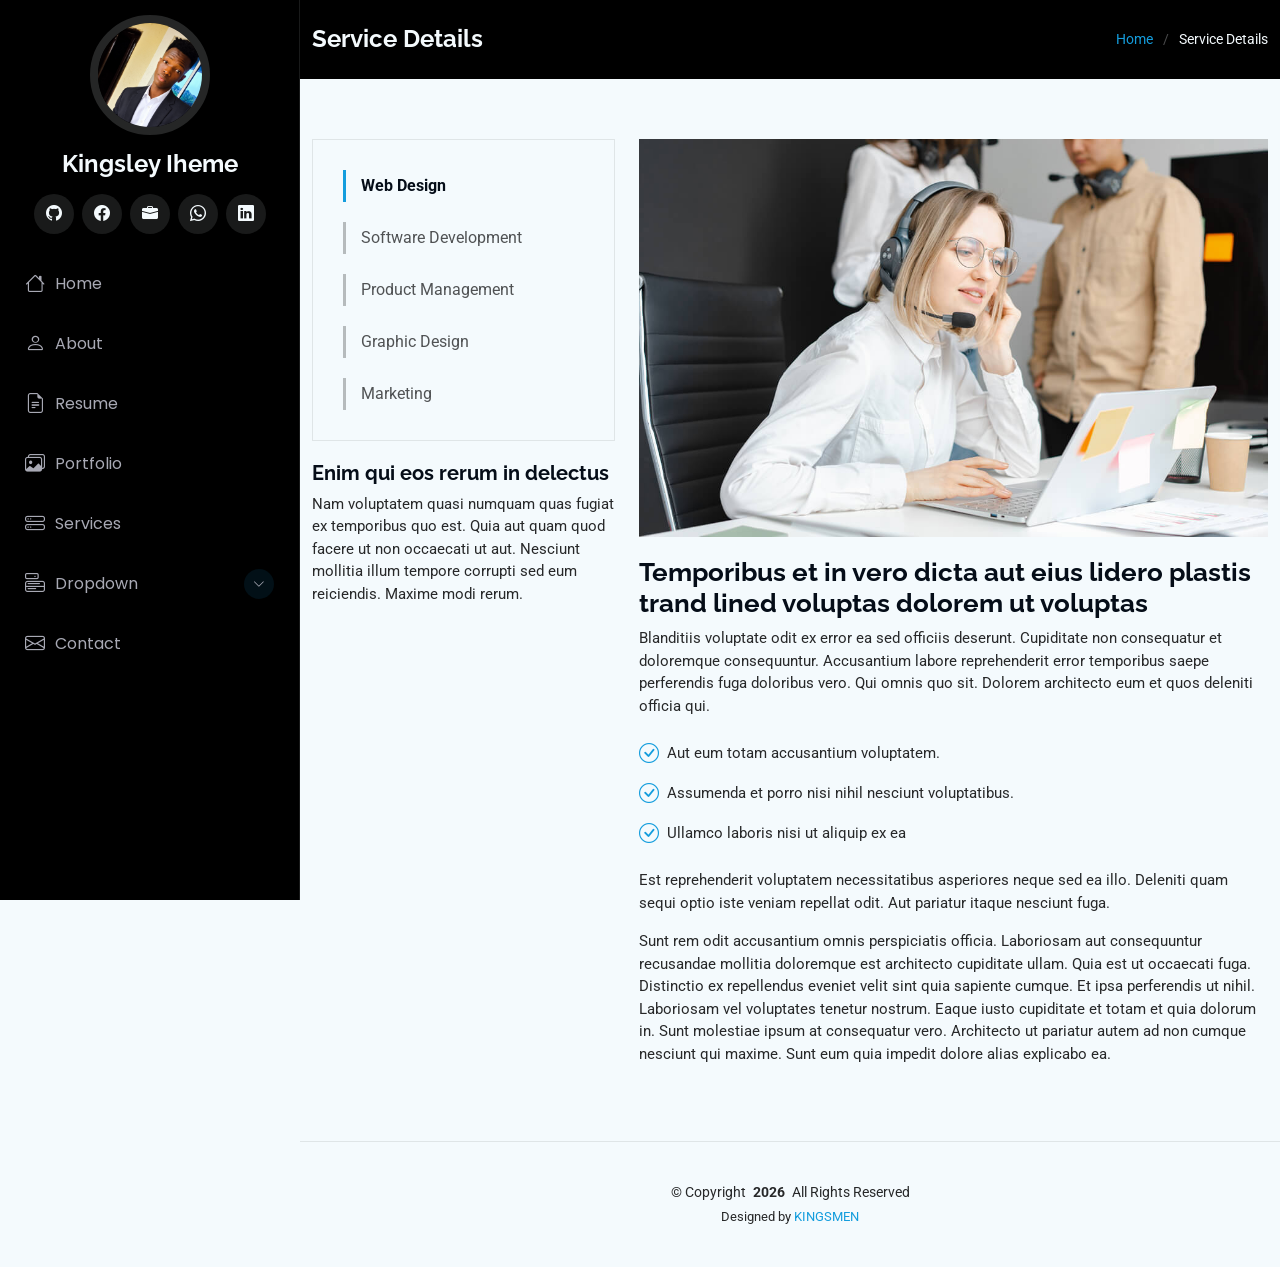
<file: service-details.html>
<!DOCTYPE html>
<html lang="en">

<head>
  <meta charset="utf-8">
  <meta content="width=device-width, initial-scale=1.0" name="viewport">
  <title>Service Details - KINGSMEN WEBSITE</title>
  <meta content="" name="description">
  <meta content="" name="keywords">

  <!-- Favicons -->
  <link href="assets/img/favicon.png" rel="icon">
  <link href="assets/img/apple-touch-icon.png" rel="apple-touch-icon">

  <!-- Fonts -->
  <link href="https://fonts.googleapis.com" rel="preconnect">
  <link href="https://fonts.gstatic.com" rel="preconnect" crossorigin>
  <link href="https://fonts.googleapis.com/css2?family=Roboto:ital,wght@0,100;0,300;0,400;0,500;0,700;0,900;1,100;1,300;1,400;1,500;1,700;1,900&family=Poppins:ital,wght@0,100;0,200;0,300;0,400;0,500;0,600;0,700;0,800;0,900;1,100;1,200;1,300;1,400;1,500;1,600;1,700;1,800;1,900&family=Raleway:ital,wght@0,100;0,200;0,300;0,400;0,500;0,600;0,700;0,800;0,900;1,100;1,200;1,300;1,400;1,500;1,600;1,700;1,800;1,900&display=swap" rel="stylesheet">

  <!-- Vendor CSS Files -->
  <link href="assets/vendor/bootstrap/css/bootstrap.min.css" rel="stylesheet">
  <link href="assets/vendor/bootstrap-icons/bootstrap-icons.css" rel="stylesheet">
  <link href="assets/vendor/aos/aos.css" rel="stylesheet">
  <link href="assets/vendor/glightbox/css/glightbox.min.css" rel="stylesheet">
  <link href="assets/vendor/swiper/swiper-bundle.min.css" rel="stylesheet">

  <!-- Main CSS File -->
  <link href="assets/css/main.css" rel="stylesheet">

  <!-- =======================================================
  * Template Name: KINGSMEN
  * Template URL: https://bootstrapmade.com/KINGSMEN-bootstrap-portfolio-websites-template/
  * Updated: Jun 29 2024 with Bootstrap v5.3.3
  * Author: BootstrapMade.com
  * License: https://bootstrapmade.com/license/
  ======================================================== -->
</head>

<body class="service-details-page">

  <header id="header" class="header dark-background d-flex flex-column">
    <i class="header-toggle d-xl-none bi bi-list"></i>

    <div class="profile-img">
      <img src="assets/img/my-profile-img.jpg" alt="" class="img-fluid rounded-circle">
    </div>

    <a href="index.html" class="logo d-flex align-items-center justify-content-center">
      <!-- Uncomment the line below if you also wish to use an image logo -->
      <!-- <img src="assets/img/logo.png" alt=""> -->
      <h1 class="sitename">Kingsley Iheme</h1>
    </a>

    <div class="social-links text-center">
      <a href="https://github.com/Kingsmen55944" class="github" target="_blank" rel="noopener noreferrer">
    <i class="bi bi-github"></i>
</a>
      <a href="https://www.facebook.com/share/19dTwUuHgq/" class="facebook"><i class="bi bi-facebook"></i></a>
      <a href="https://www.upwork.com/freelancers/~01be17af143e6001e0" class="upwork" target="_blank" rel="noopener noreferrer">
    <i class="bi bi-briefcase-fill"></i>
</a>      <a href="https://wa.me/2348107988247" target="_blank">
    <i class="bi bi-whatsapp"></i>
</a>
      <a href="https://www.linkedin.com/in/kingsley-ugochukwu-iheme-91b110419?utm_source=share_via&utm_content=profile&utm_medium=member_android" class="linkedin"><i class="bi bi-linkedin"></i></a>
    </div>

    <nav id="navmenu" class="navmenu">
      <ul>
        <li><a href="#hero"><i class="bi bi-house navicon"></i>Home</a></li>
        <li><a href="#about"><i class="bi bi-person navicon"></i> About</a></li>
        <li><a href="#resume"><i class="bi bi-file-earmark-text navicon"></i> Resume</a></li>
        <li><a href="#portfolio"><i class="bi bi-images navicon"></i> Portfolio</a></li>
        <li><a href="#services"><i class="bi bi-hdd-stack navicon"></i> Services</a></li>
        <li class="dropdown"><a href="#"><i class="bi bi-menu-button navicon"></i> <span>Dropdown</span> <i class="bi bi-chevron-down toggle-dropdown"></i></a>
          <ul>
            <li><a href="#">Dropdown 1</a></li>
            <li class="dropdown"><a href="#"><span>Deep Dropdown</span> <i class="bi bi-chevron-down toggle-dropdown"></i></a>
              <ul>
                <li><a href="#">Deep Dropdown 1</a></li>
                <li><a href="#">Deep Dropdown 2</a></li>
                <li><a href="#">Deep Dropdown 3</a></li>
                <li><a href="#">Deep Dropdown 4</a></li>
                <li><a href="#">Deep Dropdown 5</a></li>
              </ul>
            </li>
            <li><a href="#">Dropdown 2</a></li>
            <li><a href="#">Dropdown 3</a></li>
            <li><a href="#">Dropdown 4</a></li>
          </ul>
        </li>
        <li><a href="#contact"><i class="bi bi-envelope navicon"></i> Contact</a></li>
      </ul>
    </nav>

  </header>

  <main class="main">

    <!-- Page Title -->
    <div class="page-title dark-background">
      <div class="container d-lg-flex justify-content-between align-items-center">
        <h1 class="mb-2 mb-lg-0">Service Details</h1>
        <nav class="breadcrumbs">
          <ol>
            <li><a href="index.html">Home</a></li>
            <li class="current">Service Details</li>
          </ol>
        </nav>
      </div>
    </div><!-- End Page Title -->

    <!-- Service Details Section -->
    <section id="service-details" class="service-details section">

      <div class="container">

        <div class="row gy-4">

          <div class="col-lg-4" data-aos="fade-up" data-aos-delay="100">
            <div class="services-list">
              <a href="#" class="active">Web Design</a>
              <a href="#">Software Development</a>
              <a href="#">Product Management</a>
              <a href="#">Graphic Design</a>
              <a href="#">Marketing</a>
            </div>

            <h4>Enim qui eos rerum in delectus</h4>
            <p>Nam voluptatem quasi numquam quas fugiat ex temporibus quo est. Quia aut quam quod facere ut non occaecati ut aut. Nesciunt mollitia illum tempore corrupti sed eum reiciendis. Maxime modi rerum.</p>
          </div>

          <div class="col-lg-8" data-aos="fade-up" data-aos-delay="200">
            <img src="assets/img/services.jpg" alt="" class="img-fluid services-img">
            <h3>Temporibus et in vero dicta aut eius lidero plastis trand lined voluptas dolorem ut voluptas</h3>
            <p>
              Blanditiis voluptate odit ex error ea sed officiis deserunt. Cupiditate non consequatur et doloremque consequuntur. Accusantium labore reprehenderit error temporibus saepe perferendis fuga doloribus vero. Qui omnis quo sit. Dolorem architecto eum et quos deleniti officia qui.
            </p>
            <ul>
              <li><i class="bi bi-check-circle"></i> <span>Aut eum totam accusantium voluptatem.</span></li>
              <li><i class="bi bi-check-circle"></i> <span>Assumenda et porro nisi nihil nesciunt voluptatibus.</span></li>
              <li><i class="bi bi-check-circle"></i> <span>Ullamco laboris nisi ut aliquip ex ea</span></li>
            </ul>
            <p>
              Est reprehenderit voluptatem necessitatibus asperiores neque sed ea illo. Deleniti quam sequi optio iste veniam repellat odit. Aut pariatur itaque nesciunt fuga.
            </p>
            <p>
              Sunt rem odit accusantium omnis perspiciatis officia. Laboriosam aut consequuntur recusandae mollitia doloremque est architecto cupiditate ullam. Quia est ut occaecati fuga. Distinctio ex repellendus eveniet velit sint quia sapiente cumque. Et ipsa perferendis ut nihil. Laboriosam vel voluptates tenetur nostrum. Eaque iusto cupiditate et totam et quia dolorum in. Sunt molestiae ipsum at consequatur vero. Architecto ut pariatur autem ad non cumque nesciunt qui maxime. Sunt eum quia impedit dolore alias explicabo ea.
            </p>
          </div>

        </div>

      </div>

    </section><!-- /Service Details Section -->

  </main>

  <footer id="footer" class="footer position-relative light-background">

    <div class="container">
      <div class="copyright text-center ">
        <p>© <span>Copyright</span> <strong class="px-1 sitename">2026</strong> <span>All Rights Reserved</span></p>
      </div>
      <div class="credits">
        <!-- All the links in the footer should remain intact. -->
        <!-- You can delete the links only if you've purchased the pro version. -->
        <!-- Licensing information: https://bootstrapmade.com/license/ -->
        <!-- Purchase the pro version with working PHP/AJAX contact form: [buy-url] -->
        Designed by <a href="https://www.linkedin.com/in/kingsley-ugochukwu-iheme-91b110419?utm_source=share_via&utm_content=profile&utm_medium=member_android">KINGSMEN</a>
      </div>
    </div>

  </footer>

  <!-- Scroll Top -->
  <a href="#" id="scroll-top" class="scroll-top d-flex align-items-center justify-content-center"><i class="bi bi-arrow-up-short"></i></a>

  <!-- Preloader -->
  <div id="preloader"></div>

  <!-- Vendor JS Files -->
  <script src="assets/vendor/bootstrap/js/bootstrap.bundle.min.js"></script>
  <script src="assets/vendor/php-email-form/validate.js"></script>
  <script src="assets/vendor/aos/aos.js"></script>
  <script src="assets/vendor/typed.js/typed.umd.js"></script>
  <script src="assets/vendor/purecounter/purecounter_vanilla.js"></script>
  <script src="assets/vendor/waypoints/noframework.waypoints.js"></script>
  <script src="assets/vendor/glightbox/js/glightbox.min.js"></script>
  <script src="assets/vendor/imagesloaded/imagesloaded.pkgd.min.js"></script>
  <script src="assets/vendor/isotope-layout/isotope.pkgd.min.js"></script>
  <script src="assets/vendor/swiper/swiper-bundle.min.js"></script>

  <!-- Main JS File -->
  <script src="assets/js/main.js"></script>

</body>

</html>
</file>
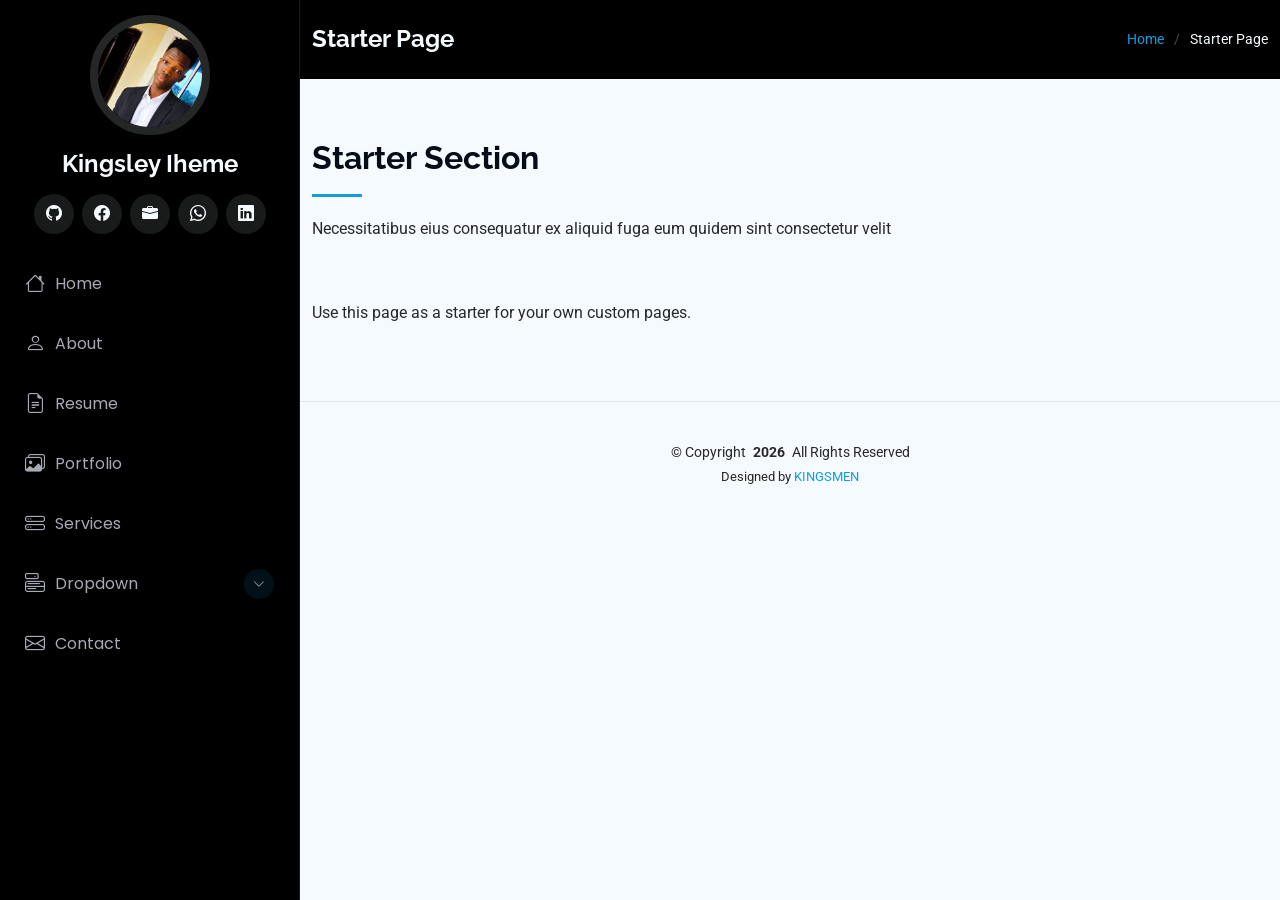
<file: starter-page.html>
<!DOCTYPE html>
<html lang="en">

<head>
  <meta charset="utf-8">
  <meta content="width=device-width, initial-scale=1.0" name="viewport">
  <title>Starter Page - KINGSMEN WEBSITE</title>
  <meta content="" name="description">
  <meta content="" name="keywords">

  <!-- Favicons -->
  <link href="assets/img/favicon.png" rel="icon">
  <link href="assets/img/apple-touch-icon.png" rel="apple-touch-icon">

  <!-- Fonts -->
  <link href="https://fonts.googleapis.com" rel="preconnect">
  <link href="https://fonts.gstatic.com" rel="preconnect" crossorigin>
  <link href="https://fonts.googleapis.com/css2?family=Roboto:ital,wght@0,100;0,300;0,400;0,500;0,700;0,900;1,100;1,300;1,400;1,500;1,700;1,900&family=Poppins:ital,wght@0,100;0,200;0,300;0,400;0,500;0,600;0,700;0,800;0,900;1,100;1,200;1,300;1,400;1,500;1,600;1,700;1,800;1,900&family=Raleway:ital,wght@0,100;0,200;0,300;0,400;0,500;0,600;0,700;0,800;0,900;1,100;1,200;1,300;1,400;1,500;1,600;1,700;1,800;1,900&display=swap" rel="stylesheet">

  <!-- Vendor CSS Files -->
  <link href="assets/vendor/bootstrap/css/bootstrap.min.css" rel="stylesheet">
  <link href="assets/vendor/bootstrap-icons/bootstrap-icons.css" rel="stylesheet">
  <link href="assets/vendor/aos/aos.css" rel="stylesheet">
  <link href="assets/vendor/glightbox/css/glightbox.min.css" rel="stylesheet">
  <link href="assets/vendor/swiper/swiper-bundle.min.css" rel="stylesheet">

  <!-- Main CSS File -->
  <link href="assets/css/main.css" rel="stylesheet">

  <!-- =======================================================
  * Template Name: KINGSMEN
  * Template URL: https://bootstrapmade.com/KINGSMEN-bootstrap-portfolio-websites-template/
  * Updated: Jun 29 2024 with Bootstrap v5.3.3
  * Author: BootstrapMade.com
  * License: https://bootstrapmade.com/license/
  ======================================================== -->
</head>

<body class="starter-page-page">

  <header id="header" class="header dark-background d-flex flex-column">
    <i class="header-toggle d-xl-none bi bi-list"></i>

    <div class="profile-img">
      <img src="assets/img/my-profile-img.jpg" alt="" class="img-fluid rounded-circle">
    </div>

    <a href="index.html" class="logo d-flex align-items-center justify-content-center">
      <!-- Uncomment the line below if you also wish to use an image logo -->
      <!-- <img src="assets/img/logo.png" alt=""> -->
      <h1 class="sitename">Kingsley Iheme</h1>
    </a>

    <div class="social-links text-center">
      <a href="https://github.com/Kingsmen55944" class="github" target="_blank" rel="noopener noreferrer">
    <i class="bi bi-github"></i>
</a>
      <a href="https://www.facebook.com/share/19dTwUuHgq/" class="facebook"><i class="bi bi-facebook"></i></a>
      <a href="https://www.upwork.com/freelancers/~01be17af143e6001e0" class="upwork" target="_blank" rel="noopener noreferrer">
    <i class="bi bi-briefcase-fill"></i>
</a>      <a href="https://wa.me/2348107988247" target="_blank">
    <i class="bi bi-whatsapp"></i>
</a>
      <a href="https://www.linkedin.com/in/kingsley-ugochukwu-iheme-91b110419?utm_source=share_via&utm_content=profile&utm_medium=member_android" class="linkedin"><i class="bi bi-linkedin"></i></a>
    </div>

    <nav id="navmenu" class="navmenu">
      <ul>
        <li><a href="#hero"><i class="bi bi-house navicon"></i>Home</a></li>
        <li><a href="#about"><i class="bi bi-person navicon"></i> About</a></li>
        <li><a href="#resume"><i class="bi bi-file-earmark-text navicon"></i> Resume</a></li>
        <li><a href="#portfolio"><i class="bi bi-images navicon"></i> Portfolio</a></li>
        <li><a href="#services"><i class="bi bi-hdd-stack navicon"></i> Services</a></li>
        <li class="dropdown"><a href="#"><i class="bi bi-menu-button navicon"></i> <span>Dropdown</span> <i class="bi bi-chevron-down toggle-dropdown"></i></a>
          <ul>
            <li><a href="#">Dropdown 1</a></li>
            <li class="dropdown"><a href="#"><span>Deep Dropdown</span> <i class="bi bi-chevron-down toggle-dropdown"></i></a>
              <ul>
                <li><a href="#">Deep Dropdown 1</a></li>
                <li><a href="#">Deep Dropdown 2</a></li>
                <li><a href="#">Deep Dropdown 3</a></li>
                <li><a href="#">Deep Dropdown 4</a></li>
                <li><a href="#">Deep Dropdown 5</a></li>
              </ul>
            </li>
            <li><a href="#">Dropdown 2</a></li>
            <li><a href="#">Dropdown 3</a></li>
            <li><a href="#">Dropdown 4</a></li>
          </ul>
        </li>
        <li><a href="#contact"><i class="bi bi-envelope navicon"></i> Contact</a></li>
      </ul>
    </nav>

  </header>

  <main class="main">

    <!-- Page Title -->
    <div class="page-title dark-background">
      <div class="container d-lg-flex justify-content-between align-items-center">
        <h1 class="mb-2 mb-lg-0">Starter Page</h1>
        <nav class="breadcrumbs">
          <ol>
            <li><a href="index.html">Home</a></li>
            <li class="current">Starter Page</li>
          </ol>
        </nav>
      </div>
    </div><!-- End Page Title -->

    <!-- Starter Section Section -->
    <section id="starter-section" class="starter-section section">

      <!-- Section Title -->
      <div class="container section-title" data-aos="fade-up">
        <h2>Starter Section</h2>
        <p>Necessitatibus eius consequatur ex aliquid fuga eum quidem sint consectetur velit</p>
      </div><!-- End Section Title -->

      <div class="container" data-aos="fade-up">
        <p>Use this page as a starter for your own custom pages.</p>
      </div>

    </section><!-- /Starter Section Section -->

  </main>

  <footer id="footer" class="footer position-relative light-background">

    <div class="container">
      <div class="copyright text-center ">
        <p>© <span>Copyright</span> <strong class="px-1 sitename">2026</strong> <span>All Rights Reserved</span></p>
      </div>
      <div class="credits">
        <!-- All the links in the footer should remain intact. -->
        <!-- You can delete the links only if you've purchased the pro version. -->
        <!-- Licensing information: https://bootstrapmade.com/license/ -->
        <!-- Purchase the pro version with working PHP/AJAX contact form: [buy-url] -->
        Designed by <a href="https://www.linkedin.com/in/kingsley-ugochukwu-iheme-91b110419?utm_source=share_via&utm_content=profile&utm_medium=member_android">KINGSMEN</a>
      </div>
    </div>

  </footer>

  <!-- Scroll Top -->
  <a href="#" id="scroll-top" class="scroll-top d-flex align-items-center justify-content-center"><i class="bi bi-arrow-up-short"></i></a>

  <!-- Preloader -->
  <div id="preloader"></div>

  <!-- Vendor JS Files -->
  <script src="assets/vendor/bootstrap/js/bootstrap.bundle.min.js"></script>
  <script src="assets/vendor/php-email-form/validate.js"></script>
  <script src="assets/vendor/aos/aos.js"></script>
  <script src="assets/vendor/typed.js/typed.umd.js"></script>
  <script src="assets/vendor/purecounter/purecounter_vanilla.js"></script>
  <script src="assets/vendor/waypoints/noframework.waypoints.js"></script>
  <script src="assets/vendor/glightbox/js/glightbox.min.js"></script>
  <script src="assets/vendor/imagesloaded/imagesloaded.pkgd.min.js"></script>
  <script src="assets/vendor/isotope-layout/isotope.pkgd.min.js"></script>
  <script src="assets/vendor/swiper/swiper-bundle.min.js"></script>

  <!-- Main JS File -->
  <script src="assets/js/main.js"></script>

</body>

</html>
</file>
<file: assets/css/main.css>
/**
* Template Name: KINGSMEN
* Template URL: https://bootstrapmade.com/KINGSMEN-bootstrap-portfolio-websites-template/
* Updated: Jun 29 2024 with Bootstrap v5.3.3
* Author: BootstrapMade.com
* License: https://bootstrapmade.com/license/
*/

/*--------------------------------------------------------------
# Font & Color Variables
# Help: https://bootstrapmade.com/color-system/
--------------------------------------------------------------*/
/* Fonts */
:root {
  --default-font: "Roboto",  system-ui, -apple-system, "Segoe UI", Roboto, "Helvetica Neue", Arial, "Noto Sans", "Liberation Sans", sans-serif, "Apple Color Emoji", "Segoe UI Emoji", "Segoe UI Symbol", "Noto Color Emoji";
  --heading-font: "Raleway",  sans-serif;
  --nav-font: "Poppins",  sans-serif;
}

/* Global Colors - The following color variables are used throughout the website. Updating them here will change the color scheme of the entire website */
:root { 
  --background-color: #f4fafd; /* Background color for the entire website, including individual sections */
  --default-color: #272829; /* Default color used for the majority of the text content across the entire website */
  --heading-color: #050d18; /* Color for headings, subheadings and title throughout the website */
  --accent-color: #149ddd; /* Accent color that represents your brand on the website. It's used for buttons, links, and other elements that need to stand out */
  --surface-color: #f4fafd; /* The surface color is used as a background of boxed elements within sections, such as cards, icon boxes, or other elements that require a visual separation from the global background. */
  --contrast-color: #f4fafd; /* Contrast color for text, ensuring readability against backgrounds of accent, heading, or default colors. */
}

/* Nav Menu Colors - The following color variables are used specifically for the navigation menu. They are separate from the global colors to allow for more customization options */
:root {
  --nav-color: #a8a9b4;  /* The default color of the main navmenu links */
  --nav-hover-color: #f4fafd; /* Applied to main navmenu links when they are hovered over or active */
  --nav-mobile-background-color: #000000; /* Used as the background color for mobile navigation menu */
  --nav-dropdown-background-color: #000000; /* Used as the background color for dropdown items that appear when hovering over primary navigation items */
  --nav-dropdown-color: #a8a9b4; /* Used for navigation links of the dropdown items in the navigation menu. */
  --nav-dropdown-hover-color: #f4fafd; /* Similar to --nav-hover-color, this color is applied to dropdown navigation links when they are hovered over. */
}

/* Color Presets - These classes override global colors when applied to any section or element, providing reuse of the sam color scheme. */

.light-background {
  --background-color: #f4fafd;
  --surface-color: #f4fafd;
}

.dark-background {
  --background-color: #000000;
  --default-color: #f4fafd;
  --heading-color: #f4fafd;
  --surface-color: #151f2b;
  --contrast-color: #f4fafd;
}

/* Smooth scroll */
:root {
  scroll-behavior: smooth;
}

/*--------------------------------------------------------------
# General Styling & Shared Classes
--------------------------------------------------------------*/
body {
  color: var(--default-color);
  background-color: var(--background-color);
  font-family: var(--default-font);
}

a {
  color: var(--accent-color);
  text-decoration: none;
  transition: 0.3s;
}

a:hover {
  color: color-mix(in srgb, var(--accent-color), transparent 25%);
  text-decoration: none;
}

h1,
h2,
h3,
h4,
h5,
h6 {
  color: var(--heading-color);
  font-family: var(--heading-font);
}

/* PHP Email Form Messages
------------------------------*/
.php-email-form .error-message {
  display: none;
  background: #df1529;
  color: #f4fafd;
  text-align: left;
  padding: 15px;
  margin-bottom: 24px;
  font-weight: 600;
}

.php-email-form .sent-message {
  display: none;
  color: #f4fafd;
  background: #059652;
  text-align: center;
  padding: 15px;
  margin-bottom: 24px;
  font-weight: 600;
}

.php-email-form .loading {
  display: none;
  background: var(--surface-color);
  text-align: center;
  padding: 15px;
  margin-bottom: 24px;
}

.php-email-form .loading:before {
  content: "";
  display: inline-block;
  border-radius: 50%;
  width: 24px;
  height: 24px;
  margin: 0 10px -6px 0;
  border: 3px solid var(--accent-color);
  border-top-color: var(--surface-color);
  animation: php-email-form-loading 1s linear infinite;
}

@keyframes php-email-form-loading {
  0% {
    transform: rotate(0deg);
  }

  100% {
    transform: rotate(360deg);
  }
}

/*--------------------------------------------------------------
# Global Header
--------------------------------------------------------------*/
.header {
  color: var(--default-color);
  background-color: var(--background-color);
  position: fixed;
  top: 0;
  left: 0;
  bottom: 0;
  padding: 0 15px;
  width: 300px;
  transition: all ease-in-out 0.3s;
  overflow-y: auto;
  z-index: 997;
  border-right: 1px solid color-mix(in srgb, var(--default-color), transparent 90%);
}

.header .profile-img img {
  margin: 15px auto;
  display: block;
  width: 120px;
  border: 8px solid color-mix(in srgb, var(--default-color), transparent 85%);
}

.header .logo {
  line-height: 1;
  margin-bottom: 15px;
}

.header .logo img {
  max-height: 32px;
  margin-right: 8px;
}

.header .logo h1 {
  font-size: 24px;
  margin: 0;
  font-weight: 700;
  color: var(--heading-color);
}

.header .social-links {
  margin: 0 0 20px 0;
}

.header .social-links a {
  font-size: 16px;
  display: inline-flex;
  align-items: center;
  justify-content: center;
  background: color-mix(in srgb, var(--default-color), transparent 90%);
  color: var(--default-color);
  margin: 0 2px;
  border-radius: 50%;
  text-align: center;
  width: 40px;
  height: 40px;
  transition: 0.3s;
}

.header .social-links a:hover {
  color: var(--contrast-color);
  background: var(--accent-color);
}

@media (min-width: 1200px) {

  .header~main,
  .header~#footer {
    margin-left: 300px;
  }
}

@media (max-width: 1199px) {
  .header {
    left: -100%;
  }
}

.header.header-show {
  left: 0;
}

.header .header-toggle {
  color: var(--contrast-color);
  background-color: var(--accent-color);
  font-size: 22px;
  display: flex;
  align-items: center;
  justify-content: center;
  width: 40px;
  height: 40px;
  border-radius: 50%;
  cursor: pointer;
  position: fixed;
  top: 15px;
  right: 15px;
  z-index: 9999;
  transition: background-color 0.3s;
}

.header .header-toggle:hover {
  color: var(--contrast-color);
  background-color: color-mix(in srgb, var(--accent-color) 90%, white 15%);
}

/*--------------------------------------------------------------
# Navigation Menu
--------------------------------------------------------------*/
.mobile-nav-toggle {
  display: none;
}

.navmenu {
  padding: 0;
  z-index: 9997;
}

.navmenu ul {
  list-style: none;
  padding: 0 0 20px 0;
  margin: 0;
}

.navmenu a,
.navmenu a:focus {
  color: var(--nav-color);
  padding: 15px 10px;
  font-family: var(--nav-font);
  font-size: 16px;
  font-weight: 400;
  display: flex;
  align-items: center;
  white-space: nowrap;
  transition: 0.3s;
  width: 100%;
}

.navmenu a .navicon,
.navmenu a:focus .navicon {
  font-size: 20px;
  margin-right: 10px;
}

.navmenu a .toggle-dropdown,
.navmenu a:focus .toggle-dropdown {
  font-size: 12px;
  line-height: 0;
  margin-left: auto;
  width: 30px;
  height: 30px;
  display: flex;
  align-items: center;
  justify-content: center;
  border-radius: 50%;
  transition: 0.3s;
  flex-shrink: 0;
  background-color: color-mix(in srgb, var(--accent-color), transparent 90%);
}

.navmenu a .toggle-dropdown:hover,
.navmenu a:focus .toggle-dropdown:hover {
  background-color: var(--accent-color);
  color: var(--contrast-color);
}

.navmenu a:hover,
.navmenu .active,
.navmenu .active:focus {
  color: var(--nav-hover-color);
}

.navmenu a:hover .navicon,
.navmenu .active .navicon,
.navmenu .active:focus .navicon {
  color: var(--accent-color);
}

.navmenu .active .toggle-dropdown,
.navmenu .active:focus .toggle-dropdown {
  background-color: var(--accent-color);
  color: var(--contrast-color);
  transform: rotate(180deg);
}

.navmenu .dropdown {
  display: block;
}

.navmenu .dropdown a,
.navmenu .dropdown a:focus {
  color: --nav-dropdown-color;
}

.navmenu .dropdown a:hover,
.navmenu .dropdown .active,
.navmenu .dropdown .active:focus {
  color: var(--nav-dropdown-hover-color);
}

.navmenu .dropdown ul {
  position: static;
  display: none;
  z-index: 99;
  padding: 5px 10px;
  margin: 5px 10px;
  background-color: var(--nav-dropdown-background-color);
  border: 1px solid color-mix(in srgb, var(--default-color), transparent 90%);
  box-shadow: none;
  transition: all 0.5s ease-in-out;
}

.navmenu .dropdown ul ul {
  background-color: rgba(33, 37, 41, 0.1);
}

.navmenu .dropdown>.dropdown-active {
  display: block;
  background-color: rgba(33, 37, 41, 0.03);
}

/*--------------------------------------------------------------
# Global Footer
--------------------------------------------------------------*/
.footer {
  color: var(--default-color);
  background-color: var(--background-color);
  font-size: 14px;
  padding: 40px 0;
  position: relative;
  border-top: 1px solid color-mix(in srgb, var(--default-color), transparent 90%);
}

.footer .copyright p {
  margin-bottom: 0;
}

.footer .credits {
  margin-top: 4px;
  font-size: 13px;
  text-align: center;
}

/*--------------------------------------------------------------
# Preloader
--------------------------------------------------------------*/
#preloader {
  position: fixed;
  inset: 0;
  z-index: 999999;
  overflow: hidden;
  background: var(--background-color);
  transition: all 0.6s ease-out;
}

#preloader:before {
  content: "";
  position: fixed;
  top: calc(50% - 30px);
  left: calc(50% - 30px);
  border: 6px solid #f4fafd;
  border-color: var(--accent-color) transparent var(--accent-color) transparent;
  border-radius: 50%;
  width: 60px;
  height: 60px;
  animation: animate-preloader 1.5s linear infinite;
}

@keyframes animate-preloader {
  0% {
    transform: rotate(0deg);
  }

  100% {
    transform: rotate(360deg);
  }
}

/*--------------------------------------------------------------
# Scroll Top Button
--------------------------------------------------------------*/
.scroll-top {
  position: fixed;
  visibility: hidden;
  opacity: 0;
  right: 15px;
  bottom: -15px;
  z-index: 99999;
  background-color: var(--accent-color);
  width: 44px;
  height: 44px;
  border-radius: 50px;
  transition: all 0.4s;
}

.scroll-top i {
  font-size: 24px;
  color: var(--contrast-color);
  line-height: 0;
}

.scroll-top:hover {
  background-color: color-mix(in srgb, var(--accent-color), transparent 20%);
  color: var(--contrast-color);
}

.scroll-top.active {
  visibility: visible;
  opacity: 1;
  bottom: 15px;
}

/*--------------------------------------------------------------
# Disable aos animation delay on mobile devices
--------------------------------------------------------------*/
@media screen and (max-width: 768px) {
  [data-aos-delay] {
    transition-delay: 0 !important;
  }
}

/*--------------------------------------------------------------
# Global Page Titles & Breadcrumbs
--------------------------------------------------------------*/
.page-title {
  color: var(--default-color);
  background-color: var(--background-color);
  padding: 25px 0;
  position: relative;
}

.page-title h1 {
  font-size: 24px;
  font-weight: 700;
}

.page-title .breadcrumbs ol {
  display: flex;
  flex-wrap: wrap;
  list-style: none;
  padding: 0;
  margin: 0;
  font-size: 14px;
  font-weight: 400;
}

.page-title .breadcrumbs ol li+li {
  padding-left: 10px;
}

.page-title .breadcrumbs ol li+li::before {
  content: "/";
  display: inline-block;
  padding-right: 10px;
  color: color-mix(in srgb, var(--default-color), transparent 70%);
}

/*--------------------------------------------------------------
# Global Sections
--------------------------------------------------------------*/
section,
.section {
  color: var(--default-color);
  background-color: var(--background-color);
  padding: 60px 0;
  overflow: clip;
}

/*--------------------------------------------------------------
# Global Section Titles
--------------------------------------------------------------*/
.section-title {
  padding-bottom: 60px;
  position: relative;
}

.section-title h2 {
  font-size: 32px;
  font-weight: 700;
  margin-bottom: 20px;
  padding-bottom: 20px;
  position: relative;
}

.section-title h2:after {
  content: "";
  position: absolute;
  display: block;
  width: 50px;
  height: 3px;
  background: var(--accent-color);
  left: 0;
  bottom: 0;
}

.section-title p {
  margin-bottom: 0;
}

/*--------------------------------------------------------------
# Hero Section
--------------------------------------------------------------*/
.hero {
  width: 100%;
  min-height: 100vh;
  position: relative;
  padding: 80px 0;
  display: flex;
  align-items: center;
  justify-content: center;
}

.hero img {
  position: absolute;
  inset: 0;
  display: block;
  width: 100%;
  height: 100%;
  object-fit: cover;
  z-index: 1;
}

.hero:before {
  content: "";
  background: color-mix(in srgb, var(--background-color), transparent 70%);
  position: absolute;
  inset: 0;
  z-index: 2;
}

.hero .container {
  position: relative;
  z-index: 3;
}

.hero h2 {
  margin: 0;
  font-size: 64px;
  font-weight: 700;
}

.hero p {
  margin: 5px 0 0 0;
  font-size: 26px;
}

.hero p span {
  letter-spacing: 1px;
  border-bottom: 2px solid var(--accent-color);
}

.hero .social-links {
  margin-top: 25px;
}

.hero .social-links a {
  font-size: 24px;
  display: inline-block;
  color: color-mix(in srgb, var(--default-color), transparent 50%);
  line-height: 1;
  margin-right: 20px;
  transition: 0.3s;
}

.hero .social-links a:hover {
  color: var(--accent-color);
}

@media (max-width: 768px) {
  .hero h2 {
    font-size: 32px;
  }

  .hero p {
    font-size: 20px;
  }
}

/*--------------------------------------------------------------
# About Section
--------------------------------------------------------------*/
.about .content h2 {
  font-weight: 700;
  font-size: 24px;
}

.about .content ul {
  list-style: none;
  padding: 0;
}

.about .content ul li {
  margin-bottom: 20px;
  display: flex;
  align-items: center;
}

.about .content ul strong {
  margin-right: 10px;
}

.about .content ul i {
  font-size: 16px;
  margin-right: 5px;
  color: var(--accent-color);
  line-height: 0;
}

/*--------------------------------------------------------------
# Stats Section
--------------------------------------------------------------*/
.stats .stats-item {
  padding: 30px;
  width: 100%;
}

.stats .stats-item i {
  color: var(--accent-color);
  display: block;
  font-size: 44px;
  float: left;
  line-height: 0;
}

.stats .stats-item .purecounter {
  color: var(--heading-color);
  font-size: 48px;
  line-height: 40px;
  display: block;
  font-weight: 700;
  margin-left: 60px;
}

.stats .stats-item p {
  color: color-mix(in srgb, var(--default-color), transparent 40%);
  padding: 15px 0 0 0;
  margin: 0 0 0 60px;
  font-family: var(--heading-font);
  font-size: 14px;
}

/*--------------------------------------------------------------
# Skills Section
--------------------------------------------------------------*/
.skills .progress {
  height: 60px;
  display: block;
  background: none;
  border-radius: 0;
}

.skills .progress .skill {
  color: var(--heading-color);
  padding: 0;
  margin: 0 0 6px 0;
  text-transform: uppercase;
  display: block;
  font-weight: 600;
  font-family: var(--heading-font);
}

.skills .progress .skill .val {
  float: right;
  font-style: normal;
}

.skills .progress-bar-wrap {
  background: color-mix(in srgb, var(--default-color), transparent 90%);
  height: 10px;
}

.skills .progress-bar {
  width: 1px;
  height: 10px;
  transition: 0.9s;
  background-color: var(--accent-color);
}

/*--------------------------------------------------------------
# Resume Section
--------------------------------------------------------------*/
.resume .resume-title {
  color: var(--heading-color);
  font-size: 26px;
  font-weight: 700;
  margin-top: 20px;
  margin-bottom: 20px;
}

.resume .resume-item {
  padding: 0 0 20px 20px;
  margin-top: -2px;
  border-left: 2px solid var(--accent-color);
  position: relative;
}

.resume .resume-item h4 {
  line-height: 18px;
  font-size: 18px;
  font-weight: 600;
  text-transform: uppercase;
  color: color-mix(in srgb, var(--default-color), transparent 20%);
  margin-bottom: 10px;
}

.resume .resume-item h5 {
  font-size: 16px;
  padding: 5px 15px;
  display: inline-block;
  font-weight: 600;
  margin-bottom: 10px;
}

.resume .resume-item ul {
  padding-left: 20px;
}

.resume .resume-item ul li {
  padding-bottom: 10px;
}

.resume .resume-item:last-child {
  padding-bottom: 0;
}

.resume .resume-item::before {
  content: "";
  position: absolute;
  width: 16px;
  height: 16px;
  border-radius: 50px;
  left: -9px;
  top: 0;
  background: var(--background-color);
  border: 2px solid var(--accent-color);
}

/*--------------------------------------------------------------
# Portfolio Section
--------------------------------------------------------------*/
.portfolio .portfolio-filters {
  padding: 0;
  margin: 0 auto 20px auto;
  list-style: none;
  text-align: center;
}

.portfolio .portfolio-filters li {
  cursor: pointer;
  display: inline-block;
  padding: 0;
  font-size: 14px;
  font-weight: 400;
  margin: 0 10px;
  line-height: 1;
  text-transform: uppercase;
  margin-bottom: 10px;
  transition: all 0.3s ease-in-out;
}

.portfolio .portfolio-filters li:hover,
.portfolio .portfolio-filters li.filter-active {
  color: var(--accent-color);
}

.portfolio .portfolio-filters li:first-child {
  margin-left: 0;
}

.portfolio .portfolio-filters li:last-child {
  margin-right: 0;
}

@media (max-width: 575px) {
  .portfolio .portfolio-filters li {
    font-size: 14px;
    margin: 0 5px;
  }
}

.portfolio .portfolio-content {
  position: relative;
  overflow: hidden;
}

.portfolio .portfolio-content img {
  transition: 0.3s;
}

.portfolio .portfolio-content .portfolio-info {
  opacity: 0;
  position: absolute;
  inset: 0;
  z-index: 3;
  transition: all ease-in-out 0.3s;
  background: rgba(0, 0, 0, 0.6);
  padding: 15px;
}

.portfolio .portfolio-content .portfolio-info h4 {
  font-size: 14px;
  padding: 5px 10px;
  font-weight: 400;
  color: #f4fafd;
  display: inline-block;
  background-color: var(--accent-color);
}

.portfolio .portfolio-content .portfolio-info p {
  position: absolute;
  bottom: 10px;
  text-align: center;
  display: inline-block;
  left: 0;
  right: 0;
  font-size: 16px;
  font-weight: 600;
  color: rgba(255, 255, 255, 0.8);
}

.portfolio .portfolio-content .portfolio-info .preview-link,
.portfolio .portfolio-content .portfolio-info .details-link {
  position: absolute;
  left: calc(50% - 40px);
  font-size: 26px;
  top: calc(50% - 14px);
  color: #fff;
  transition: 0.3s;
  line-height: 1.2;
}

.portfolio .portfolio-content .portfolio-info .preview-link:hover,
.portfolio .portfolio-content .portfolio-info .details-link:hover {
  color: var(--accent-color);
}

.portfolio .portfolio-content .portfolio-info .details-link {
  left: 50%;
  font-size: 34px;
  line-height: 0;
}

.portfolio .portfolio-content:hover .portfolio-info {
  opacity: 1;
}

.portfolio .portfolio-content:hover img {
  transform: scale(1.1);
}

/*--------------------------------------------------------------
# Services Section
--------------------------------------------------------------*/
.services .service-item {
  position: relative;
}

.services .service-item .icon {
  background: var(--accent-color);
  display: flex;
  align-items: center;
  justify-content: center;
  width: 54px;
  height: 54px;
  border-radius: 50%;
  transition: 0.5s;
  border: 1px solid var(--accent-color);
  margin-right: 20px;
}

.services .service-item .icon i {
  color: var(--contrast-color);
  font-size: 24px;
  line-height: 0;
}

.services .service-item:hover .icon {
  background: var(--surface-color);
}

.services .service-item:hover .icon i {
  color: var(--accent-color);
}

.services .service-item .title {
  font-weight: 700;
  margin-bottom: 15px;
  font-size: 18px;
}

.services .service-item .title a {
  color: var(--heading-color);
}

.services .service-item .title a:hover {
  color: var(--accent-color);
}

.services .service-item .description {
  line-height: 24px;
  font-size: 14px;
}

/*--------------------------------------------------------------
# Testimonials Section
--------------------------------------------------------------*/
.testimonials .testimonials-carousel,
.testimonials .testimonials-slider {
  overflow: hidden;
}

.testimonials .testimonial-item {
  box-sizing: content-box;
  text-align: center;
  min-height: 320px;
}

.testimonials .testimonial-item .testimonial-img {
  width: 90px;
  border-radius: 50%;
  margin: 0 auto;
}

.testimonials .testimonial-item h3 {
  font-size: 18px;
  font-weight: bold;
  margin: 10px 0 5px 0;
}

.testimonials .testimonial-item h4 {
  font-size: 14px;
  color: color-mix(in srgb, var(--default-color), transparent 20%);
  margin: 0;
}

.testimonials .testimonial-item .quote-icon-left,
.testimonials .testimonial-item .quote-icon-right {
  color: color-mix(in srgb, var(--accent-color), transparent 40%);
  font-size: 26px;
  line-height: 0;
}

.testimonials .testimonial-item .quote-icon-left {
  display: inline-block;
  left: -5px;
  position: relative;
}

.testimonials .testimonial-item .quote-icon-right {
  display: inline-block;
  right: -5px;
  position: relative;
  top: 10px;
  transform: scale(-1, -1);
}

.testimonials .testimonial-item p {
  font-style: italic;
  margin: 0 15px 15px 15px;
  padding: 20px;
  background-color: var(--surface-color);
  position: relative;
  margin-bottom: 35px;
  border-radius: 6px;
  box-shadow: 0px 2px 15px rgba(0, 0, 0, 0.1);
}

.testimonials .testimonial-item p::after {
  content: "";
  width: 0;
  height: 0;
  border-top: 20px solid var(--surface-color);
  border-right: 20px solid transparent;
  border-left: 20px solid transparent;
  position: absolute;
  bottom: -20px;
  left: calc(50% - 20px);
}

.testimonials .swiper-wrapper {
  height: auto;
}

.testimonials .swiper-pagination {
  margin-top: 40px;
  position: relative;
}

.testimonials .swiper-pagination .swiper-pagination-bullet {
  width: 12px;
  height: 12px;
  background-color: var(--background-color);
  opacity: 1;
  border: 1px solid var(--accent-color);
}

.testimonials .swiper-pagination .swiper-pagination-bullet-active {
  background-color: var(--accent-color);
}

/*--------------------------------------------------------------
# Contact Section
--------------------------------------------------------------*/
.contact .info-wrap {
  background-color: var(--surface-color);
  box-shadow: 0px 0px 20px rgba(0, 0, 0, 0.1);
  padding: 30px;
}

@media (max-width: 575px) {
  .contact .info-wrap {
    padding: 20px;
  }
}

.contact .info-item {
  margin-bottom: 40px;
}

.contact .info-item i {
  font-size: 20px;
  color: var(--accent-color);
  background: color-mix(in srgb, var(--accent-color), transparent 92%);
  width: 44px;
  height: 44px;
  display: flex;
  justify-content: center;
  align-items: center;
  border-radius: 50px;
  transition: all 0.3s ease-in-out;
  margin-right: 15px;
}

.contact .info-item h3 {
  padding: 0;
  font-size: 18px;
  font-weight: 700;
  margin-bottom: 5px;
}

.contact .info-item p {
  padding: 0;
  margin-bottom: 0;
  font-size: 14px;
}

.contact .info-item:hover i {
  background: var(--accent-color);
  color: var(--contrast-color);
}

.contact .php-email-form {
  background-color: var(--surface-color);
  height: 100%;
  padding: 30px;
  box-shadow: 0px 0px 20px rgba(0, 0, 0, 0.1);
}

@media (max-width: 575px) {
  .contact .php-email-form {
    padding: 20px;
  }
}

.contact .php-email-form input[type=text],
.contact .php-email-form input[type=email],
.contact .php-email-form textarea {
  font-size: 14px;
  padding: 10px 15px;
  box-shadow: none;
  border-radius: 0;
  color: var(--default-color);
  background-color: var(--surface-color);
  border-color: color-mix(in srgb, var(--default-color), transparent 80%);
}

.contact .php-email-form input[type=text]:focus,
.contact .php-email-form input[type=email]:focus,
.contact .php-email-form textarea:focus {
  border-color: var(--accent-color);
}

.contact .php-email-form input[type=text]::placeholder,
.contact .php-email-form input[type=email]::placeholder,
.contact .php-email-form textarea::placeholder {
  color: color-mix(in srgb, var(--default-color), transparent 70%);
}

.contact .php-email-form button[type=submit] {
  color: var(--contrast-color);
  background: var(--accent-color);
  border: 0;
  padding: 10px 30px;
  transition: 0.4s;
  border-radius: 50px;
}

.contact .php-email-form button[type=submit]:hover {
  background: color-mix(in srgb, var(--accent-color), transparent 25%);
}

/*--------------------------------------------------------------
# Portfolio Details Section
--------------------------------------------------------------*/
.portfolio-details .portfolio-details-slider img {
  width: 100%;
}

.portfolio-details .portfolio-details-slider .swiper-pagination {
  margin-top: 20px;
  position: relative;
}

.portfolio-details .portfolio-details-slider .swiper-pagination .swiper-pagination-bullet {
  width: 12px;
  height: 12px;
  background-color: color-mix(in srgb, var(--default-color), transparent 85%);
  opacity: 1;
}

.portfolio-details .portfolio-details-slider .swiper-pagination .swiper-pagination-bullet-active {
  background-color: var(--accent-color);
}

.portfolio-details .portfolio-info {
  padding: 30px;
  box-shadow: 0px 0 30px rgba(0, 0, 0, 0.1);
}

.portfolio-details .portfolio-info h3 {
  font-size: 22px;
  font-weight: 700;
  margin-bottom: 20px;
  padding-bottom: 20px;
  border-bottom: 1px solid color-mix(in srgb, var(--default-color), transparent 85%);
}

.portfolio-details .portfolio-info ul {
  list-style: none;
  padding: 0;
  font-size: 15px;
}

.portfolio-details .portfolio-info ul li+li {
  margin-top: 10px;
}

.portfolio-details .portfolio-description {
  padding-top: 30px;
}

.portfolio-details .portfolio-description h2 {
  font-size: 26px;
  font-weight: 700;
  margin-bottom: 20px;
}

.portfolio-details .portfolio-description p {
  padding: 0;
  color: color-mix(in srgb, var(--default-color), transparent 30%);
}

/*--------------------------------------------------------------
# Service Details Section
--------------------------------------------------------------*/
.service-details .services-list {
  padding: 10px 30px;
  border: 1px solid color-mix(in srgb, var(--default-color), transparent 90%);
  margin-bottom: 20px;
}

.service-details .services-list a {
  display: block;
  line-height: 1;
  padding: 8px 0 8px 15px;
  border-left: 3px solid color-mix(in srgb, var(--default-color), transparent 70%);
  margin: 20px 0;
  color: color-mix(in srgb, var(--default-color), transparent 20%);
  transition: 0.3s;
}

.service-details .services-list a.active {
  color: var(--heading-color);
  font-weight: 700;
  border-color: var(--accent-color);
}

.service-details .services-list a:hover {
  border-color: var(--accent-color);
}

.service-details .services-img {
  margin-bottom: 20px;
}

.service-details h3 {
  font-size: 26px;
  font-weight: 700;
}

.service-details h4 {
  font-size: 20px;
  font-weight: 700;
}

.service-details p {
  font-size: 15px;
}

.service-details ul {
  list-style: none;
  padding: 0;
  font-size: 15px;
}

.service-details ul li {
  padding: 5px 0;
  display: flex;
  align-items: center;
}

.service-details ul i {
  font-size: 20px;
  margin-right: 8px;
  color: var(--accent-color);
}

/*--------------------------------------------------------------
# Starter Section Section
--------------------------------------------------------------*/
.starter-section {
  /* Add your styles here */
}
.video-modal {
  display: none;
  position: fixed;
  z-index: 9999;
  left: 0;
  top: 0;
  width: 100%;
  height: 100%;
  background: rgba(0, 0, 0, 0.85);
  justify-content: center;
  align-items: center;
}

.video-modal video {
  width: 80%;
  max-width: 1000px;
  max-height: 80vh;
  border-radius: 10px;
}

.video-close {
  position: absolute;
  top: 25px;
  right: 40px;
  color: white;
  font-size: 45px;
  font-weight: bold;
  cursor: pointer;
  z-index: 10000;
}

.video-close:hover {
  color: #0F766E;
}

/* Video thumbnail */
.video-thumbnail {
  position: relative;
  cursor: pointer;
  overflow: hidden;
}

.video-thumbnail img {
  display: block;
  width: 100%;
}

/* Play button */
.video-play-icon {
  position: absolute;
  top: 50%;
  left: 50%;
  transform: translate(-50%, -50%);
  
  width: 70px;
  height: 70px;
  border-radius: 50%;
  
  background: rgba(15, 118, 110, 0.95);
  color: white;
  
  display: flex;
  align-items: center;
  justify-content: center;
  
  font-size: 38px;
  
  transition: 0.3s;
}

.video-thumbnail:hover .video-play-icon {
  transform: translate(-50%, -50%) scale(1.15);
}
</file>
